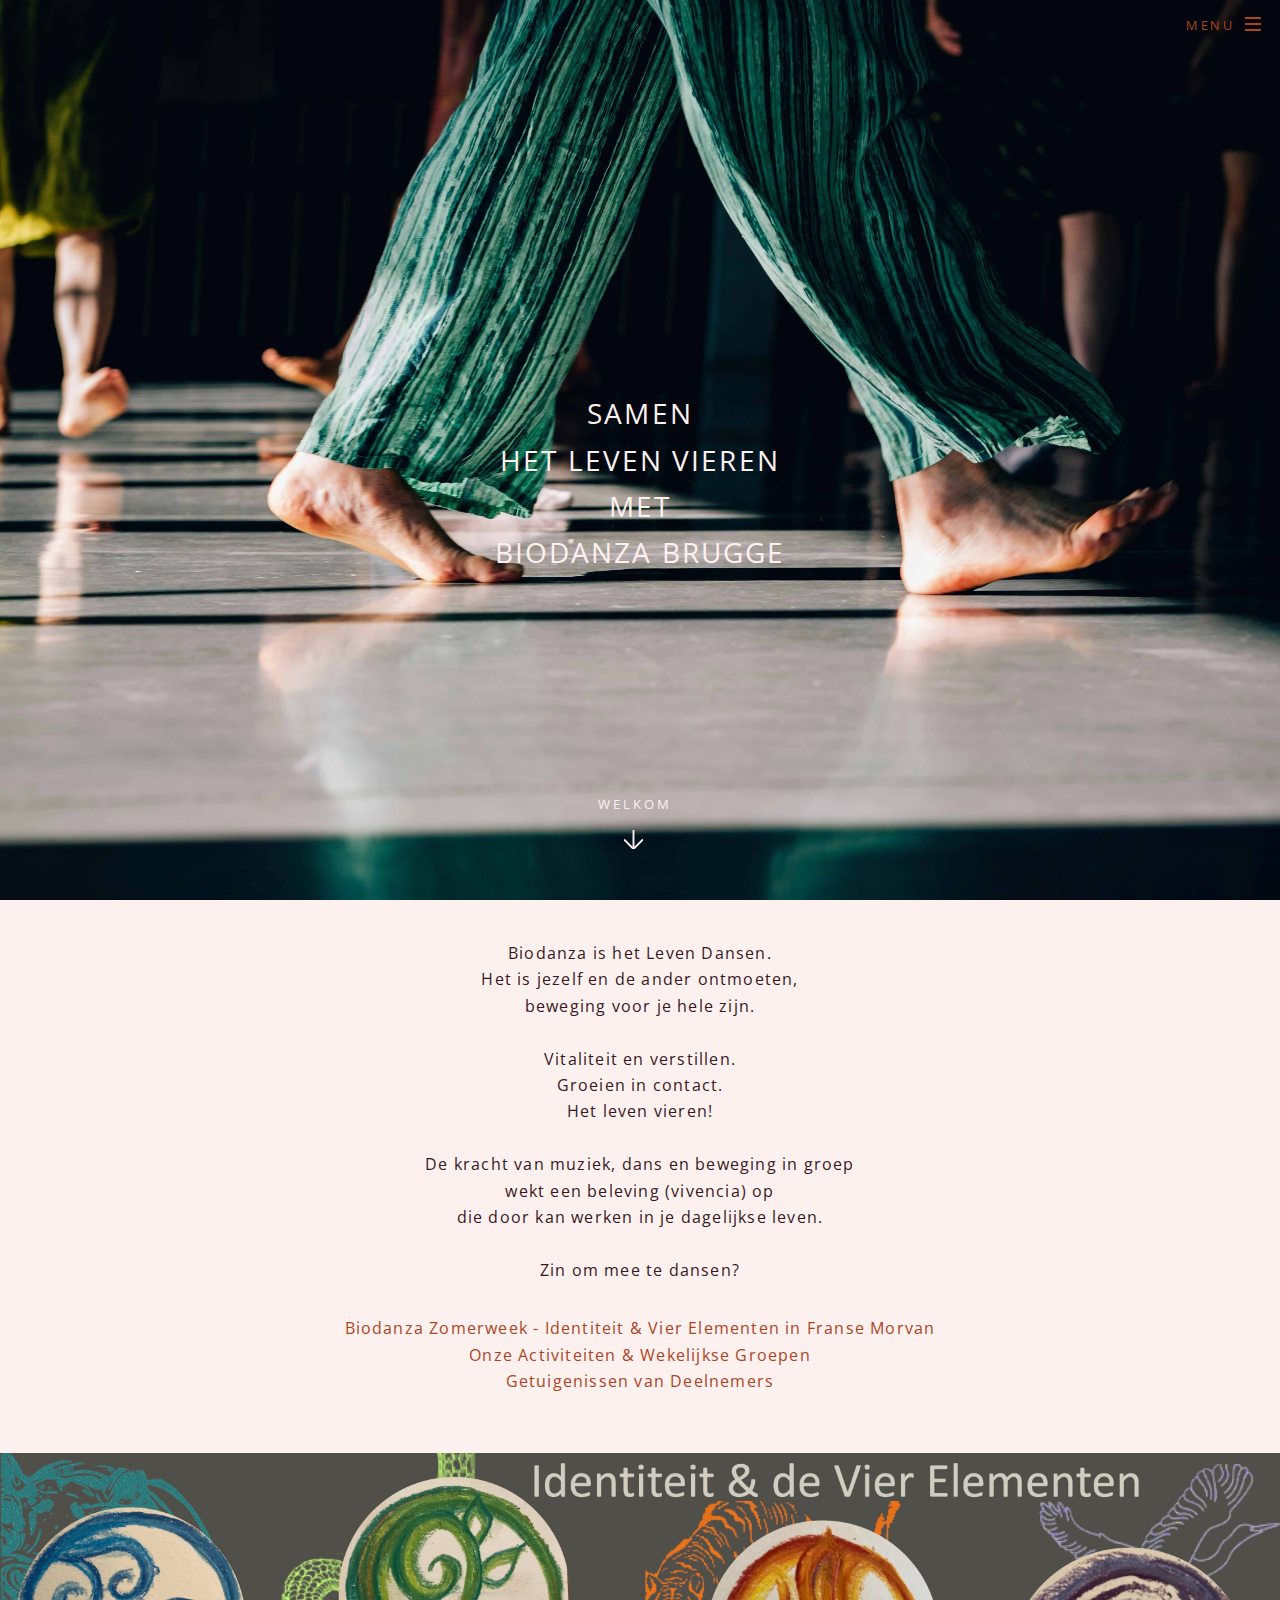
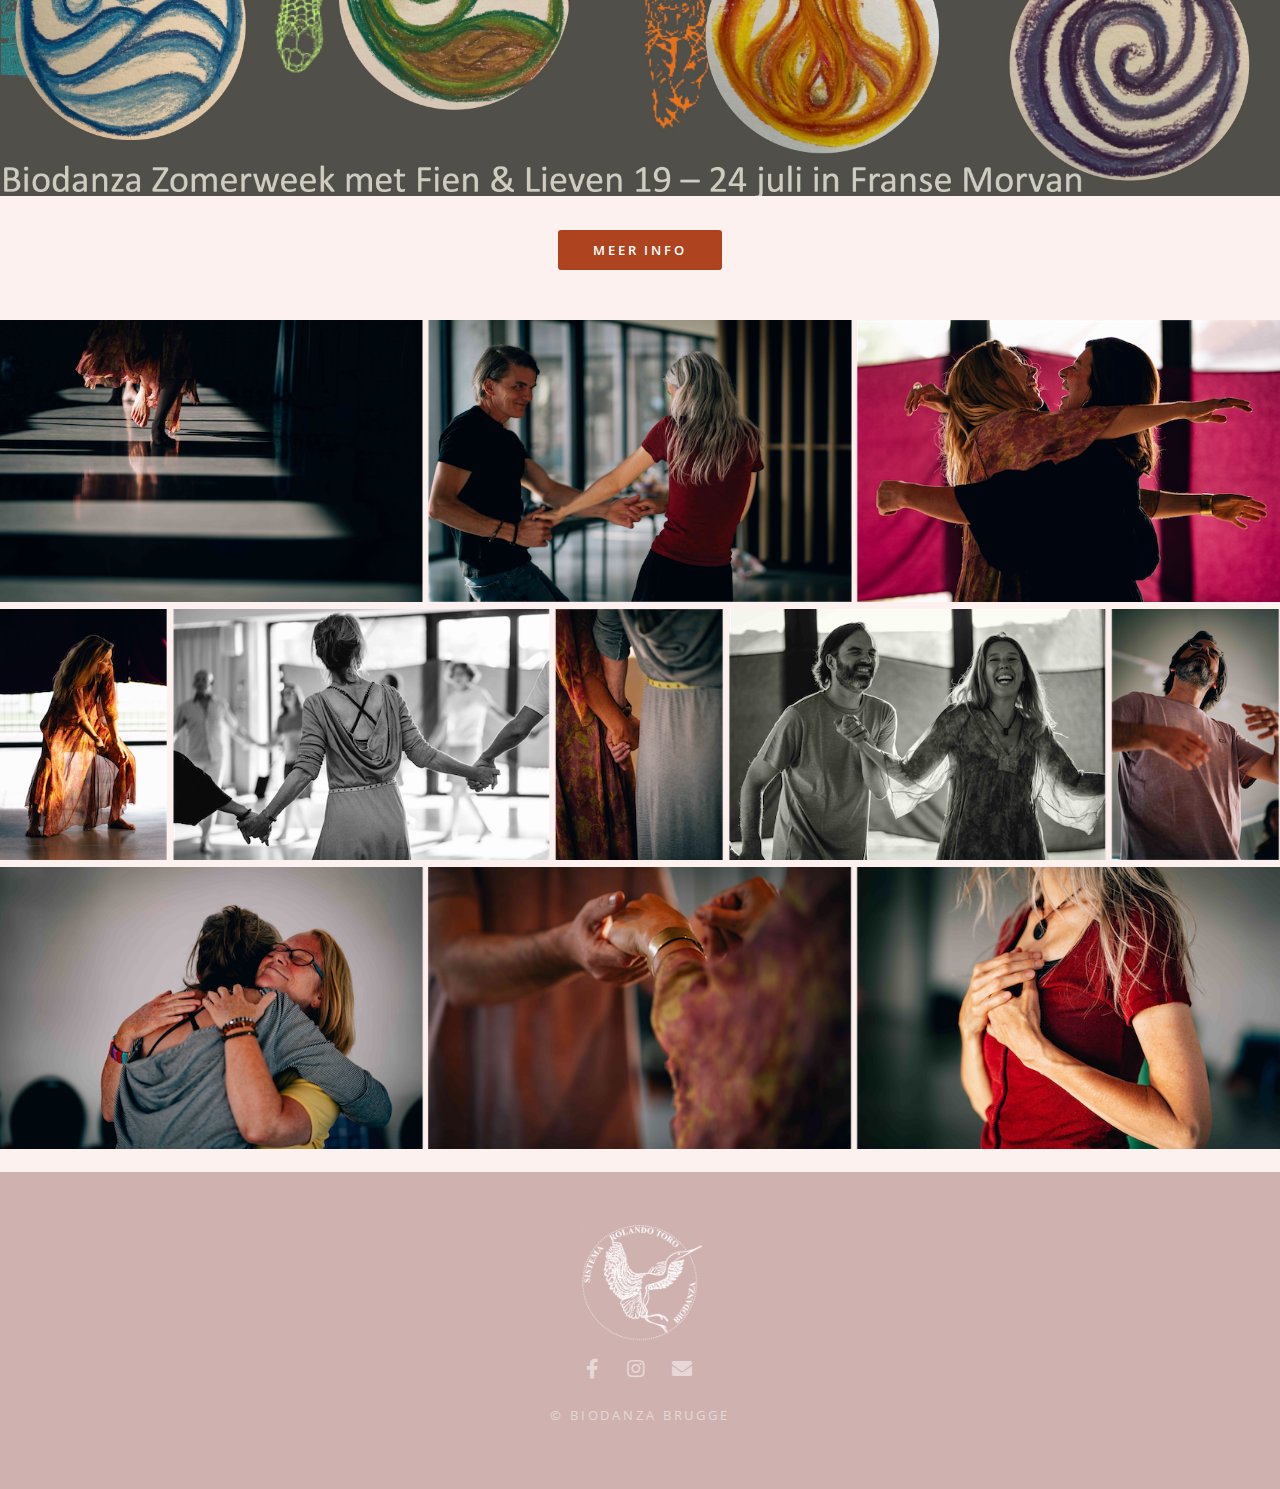
<file: index.html>
<!DOCTYPE HTML>
<!--
	Spectral by HTML5 UP
	html5up.net | @ajlkn
	Free for personal and commercial use under the CCA 3.0 license (html5up.net/license)
-->
<html>
	<head>
		<title>Biodanza Brugge</title>
		<meta charset="utf-8" />
		<meta name="viewport" content="width=device-width, initial-scale=1, user-scalable=no" />
		<link rel="stylesheet" href="assets/css/main.css" />
		<noscript><link rel="stylesheet" href="assets/css/noscript.css" /></noscript>
	</head>
	<body class="landing is-preload">
		<!-- Page Wrapper -->
			<div id="page-wrapper">

				<!-- Header -->
					<header id="header" class="alt">
						<!-- <h1><a href="index.html">Home</a></h1> <!---->
						<nav id="nav">
							<ul>
								<li class="special">
									<a href="#menu" class="menuToggle"><span>Menu</span></a>
									<div id="menu">
										<ul>
											<li><a href="index.html">Home</a></li>
											<li><a href="activiteiten.html">Activiteiten</a></li>
											<li><a href="getuigenissen.html">Getuigenissen</a></li>
											<li><a href="systeemBiodanza.html">Systeem Biodanza</a></li>
											<li><a href="BiodanzaEnWetenschap.html">Biodanza & Wetenschap</a></li>
											<li><a href="about.html">Fien & Lieven</a></li>
											<li><a href="virginie.html">Virginie</a></li>
											<li><a href="contact.html">Contact</a></li>
										</ul>
									</div>
								</li>
							</ul>
						</nav>
					</header>

				<!-- Banner -->
					<section id="banner">
						<div class="inner">
						  <h2><br/></h2>
						  <h2>Samen <br/> het leven vieren <br/> met<br/> Biodanza Brugge</h2>
<!--						  <h2>Samen <br/> het leven vieren <br/> met Biodanza <br/>Brugge</h2>
<!--							<h2>Samen het leven vieren met Biodanza Brugge</h2>
							<p>Biodanza is het Leven Dansen. </br>
							Het is jezelf en de ander ontmoeten.
							</br>
							Het is Beweging voor je hele zijn.</br></br>
De kracht </br>van muziek, dans en beweging in groep</br> wekken een beleving (vivencia) op</br>
die door kan werken in je dagdagelijkse leven.</br></br>

                            Ga je mee op een pad naar meer vreugde in je leven?

							</p>-->

<!--	<center><img src="./images/logoBiodanzaWhite.png" width="8%" /></center>-->
						</div>
							<a href="#one" class="more scrolly">Welkom</center>
</a>
		</section>

				<!-- One -->
					<section id="one" class="wrapper style3 special">
					  							<p>Biodanza is het Leven Dansen. </br>
							Het is jezelf en de ander ontmoeten,
							</br>
							beweging voor je hele zijn.</br></br>
							Vitaliteit en verstillen.</br>
Groeien in contact.</br>
Het leven vieren!</br></br>
De kracht van muziek, dans en beweging in groep</br> wekt een beleving (vivencia) op</br>
die door kan werken in je dagelijkse leven.</br></br>

                            Zin om mee te dansen?
                              <br/>
              </p>
              <p>
<!---->  <a href="./vierElementen2026.html">Biodanza Zomerweek - Identiteit & Vier Elementen in Franse Morvan</a> <br/> <!---->
  <a href="./activiteiten.html">Onze Activiteiten & Wekelijkse Groepen</a><br/>
  <a href="./getuigenissen.html"> Getuigenissen van Deelnemers</a>
							</p>
							  <br/>
<!----> <img src="./images/uitnodigingVierElementen2026_small.jpg" alt="drawing" width="100%"/> <!---->
<!----> 
<br/>
<br/>
<ul class="actions special">
<li><a href="./vierElementen2026.html" class="button primary">Meer info</a></li>
</ul>
<br/>
<!---->
<!--  <p>
  <br/>
  Benieuwd naar
  <br/>
  <a href="./vierElementen.html">Onze Driedaagse Identiteit & Vier Elementen</a> <br/>
  <a href="./activiteiten.html">Onze Activiteiten & Wekelijkse Groepen</a><br/>
  <a href="./getuigenissen.html"> Getuigenissen van Deelnemers</a>
  </p>-->
<img src="./images/bannerHome2026-1.png" width="100%"/>
<img src="./images/bannerHome2026-2.png" width="100%"/>
<img src="./images/bannerHome2026-3.png" width="100%"/>
<!--<img src="./images/fienstap-small.jpeg" width="33%" border="0"/>
<img src="./images/BrHiDansKleur-small.jpeg" width="33%" />
<img src="./images/fienOmhelsing-small.jpeg" width="33%"/>
<br/>
<img src="./images/fienAardeDans-small.jpeg" width="13.06%" />
<img src="./images/begincirkel-small.jpeg" width="29.4%" />
<img src="./images/fienRitmischeCoordinatie-small.jpeg" width="13.06%" />
<img src="./images/fienLievenFun-small.jpeg" width="29.4%" />
<img src="./images/lievenDans-small.jpeg" width="13.06%" />
<br/>
<img src="./images/GaChOmhelsing-small.jpeg" width="33%" />
<img src="./images/fienLievenHanden-small.jpeg" width="33%" />
<img src="./images/hiIntimiteit-small.jpeg" width="33%" />
-->

                    <!--<img src="./images/IMG_2777_Small.jpg" width="100%" />-->
                    <!--<img src="./images/dansSamenDefSmall2.png" width="100%" />-->
                    <!--<!--<img src="./images/IMG_2787_Small.jpg" width="100%" />-->
                    <!--<img src="./images/IMG_2831_Small.jpg" width="100%" />-->
                    <!--<video controls width="100%">
                            <source src="./images/IMG_2766.m4v" type="video/mp4" />
                            <track
                                   src="./images/IMG_2766.m4v"
                                   label="NL"
                                   kind="captions"
                                   srclang="nl"
                                   default />
                    </video>-->
                    <div>
<!--<div style="position:relative; padding-top: 56.25%">
<iframe src="https://www.youtube.com/embed/hX9cSUQIR4U?si=tHS3uFoXoiAIkKjR&rel=0" frameborder="0" allowfullscreen style="position:absolute;top:0;left:0;width:100%;height:100%;">
</iframe>
</div>-->
</div>
                </section>


				<!-- Footer -->
					<footer id="footer">
						<center>
						<img src="./images/logoBiodanzaWhite.png" width="10%" />
						</br>
						</center>

						<ul class="icons">
<!--							<li><a href="#" class="icon brands fa-twitter"><span class="label">Twitter</span></a></li> -->
							<li><a href="https://www.facebook.com/BiodanzaFienLieven/" class="icon brands fa-facebook-f"><span class="label">Facebook</span></a></li>
							<li><a href="https://www.instagram.com/fienmorel/" class="icon brands fa-instagram"><span class="label">Instagram</span></a></li>
<!--							<li><a href="#" class="icon brands fa-dribbble"><span class="label">Dribbble</span></a></li> -->
							<li><a href="mailto:info@n-zicht.be" class="icon solid fa-envelope"><span class="label">Email</span></a></li>
						</ul>
						<ul class="copyright">
							<li>&copy; Biodanza Brugge</li>
						</ul>
					</footer>

			</div>

		<!-- Scripts -->
			<script src="assets/js/jquery.min.js"></script>
			<script src="assets/js/jquery.scrollex.min.js"></script>
			<script src="assets/js/jquery.scrolly.min.js"></script>
			<script src="assets/js/browser.min.js"></script>
			<script src="assets/js/breakpoints.min.js"></script>
			<script src="assets/js/util.js"></script>
			<script src="assets/js/main.js"></script>

	</body>
</html>
</file>
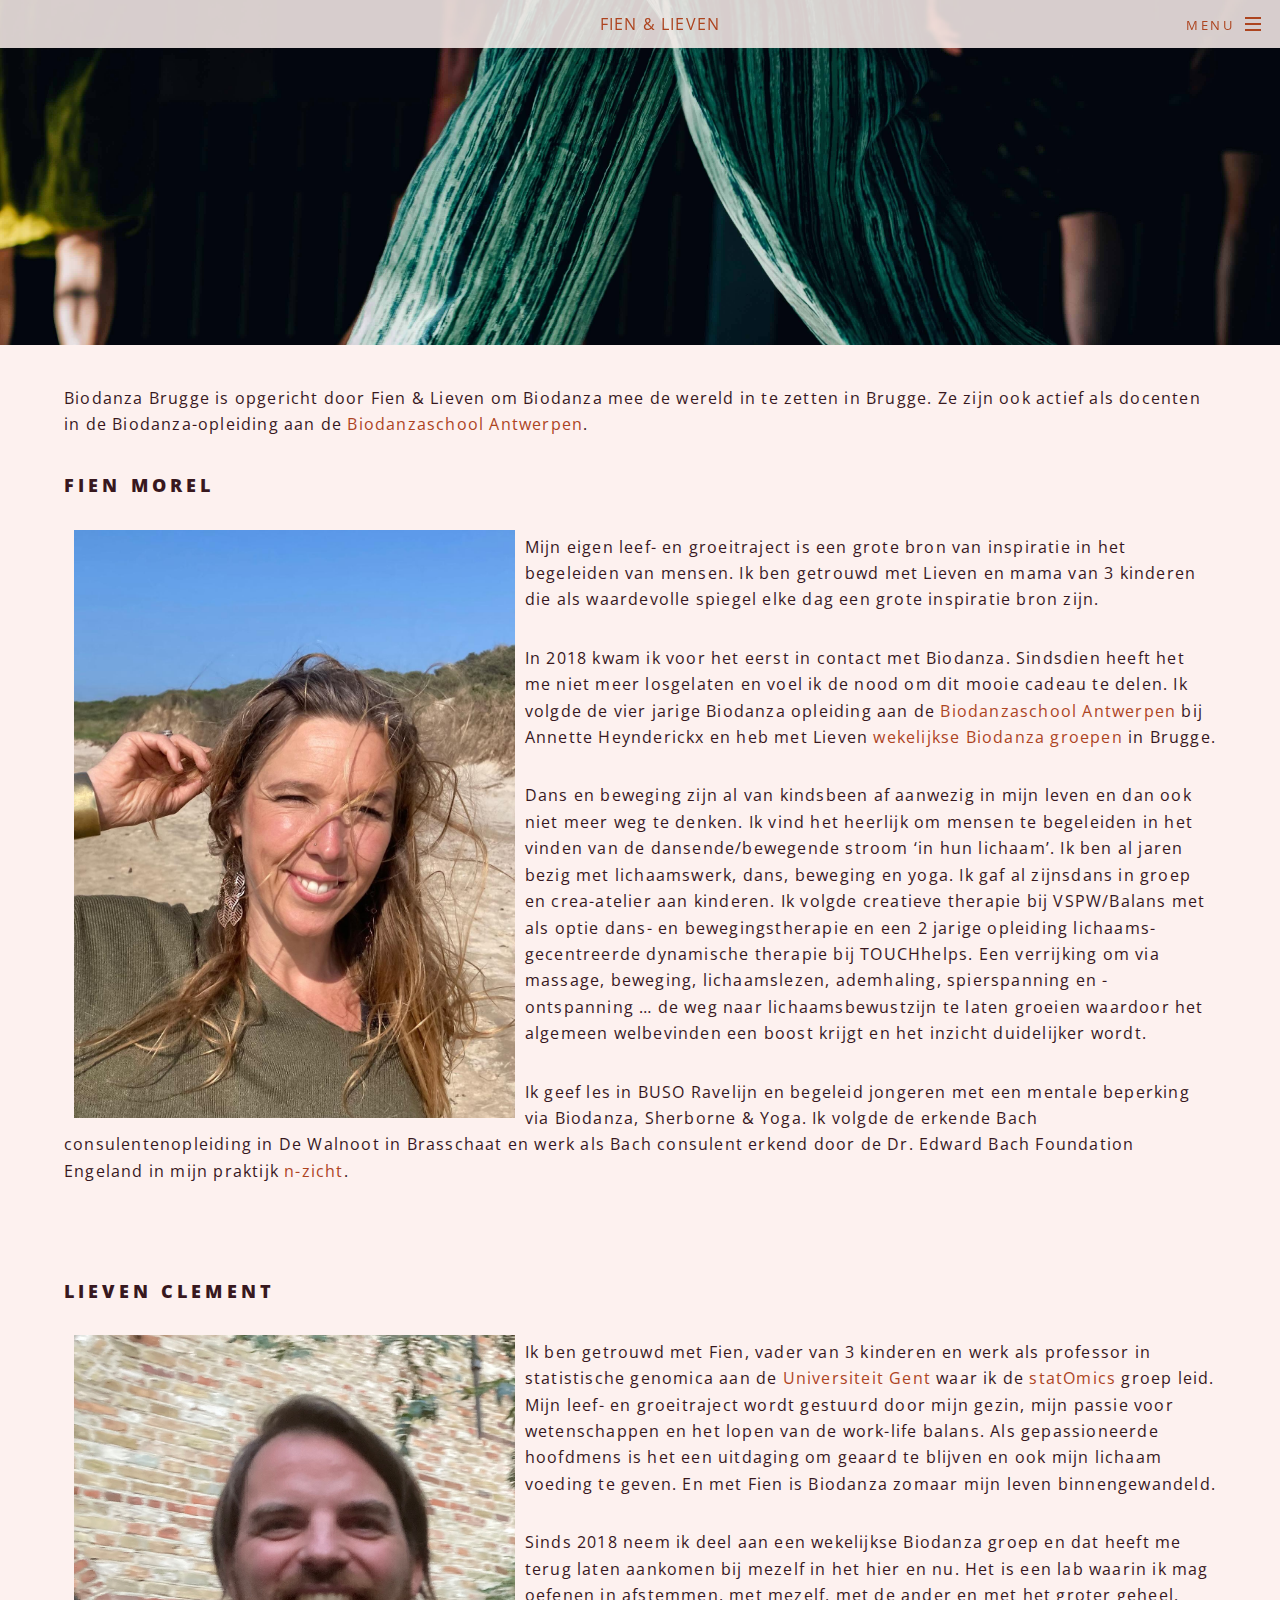
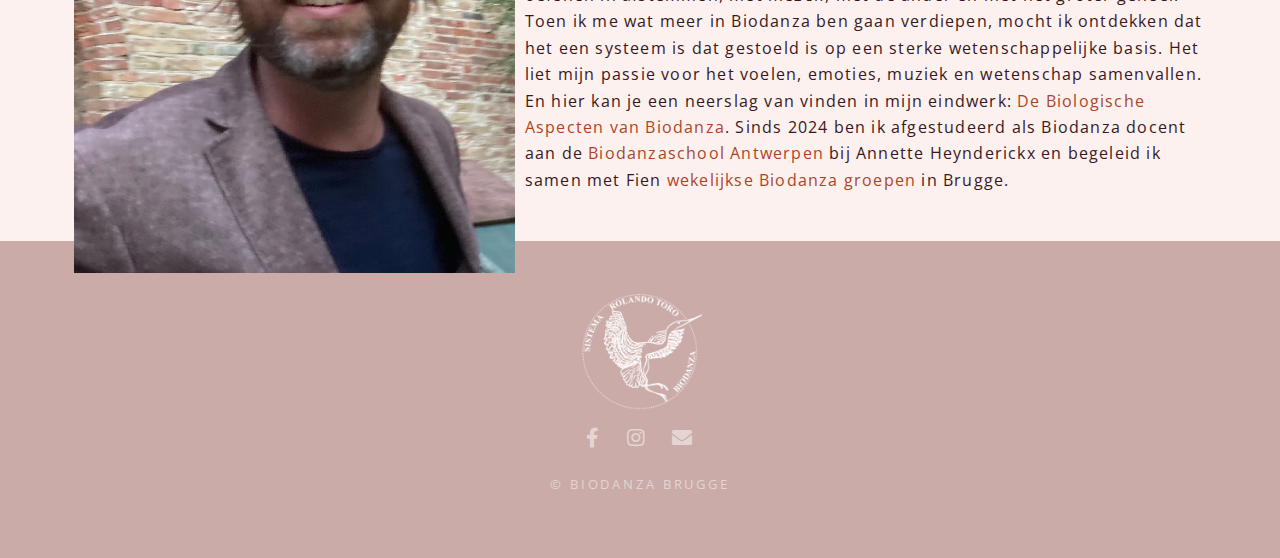
<file: about.html>
<!DOCTYPE HTML>
<!--
	Spectral by HTML5 UP
	html5up.net | @ajlkn
	Free for personal and commercial use under the CCA 3.0 license (html5up.net/license)
-->
<html>
	<head>
		<title></title>
		<meta charset="utf-8" />
		<meta name="viewport" content="width=device-width, initial-scale=1, user-scalable=no" />
		<link rel="stylesheet" href="assets/css/main.css" />
		<noscript><link rel="stylesheet" href="assets/css/noscript.css" /></noscript>
	</head>
	<body class="is-preload">

		<!-- Page Wrapper -->
			<div id="page-wrapper">

				<!-- Header -->
					<header id="header">
						<!-- <h1><a href="index.html">Home</a></h1> <!---->
						<h1>Fien & Lieven</h1>
						<nav id="nav">
							<ul>
								<li class="special">
									<a href="#menu" class="menuToggle"><span>Menu</span></a>
									<div id="menu">
										<ul>
											<li><a href="index.html">Home</a></li>
											<li><a href="activiteiten.html">Activiteiten</a></li>
											<li><a href="getuigenissen.html">Getuigenissen</a></li>
											<li><a href="systeemBiodanza.html">Systeem Biodanza</a></li>
											<li><a href="BiodanzaEnWetenschap.html">Biodanza & Wetenschap</a></li>
											<li><a href="about.html">Fien & Lieven</a></li>
											<li><a href="virginie.html">Virginie</a></li>
											<li><a href="contact.html">Contact</a></li>
										</ul>
									</div>
								</li>
							</ul>
						</nav>
					</header>

				<!-- Main -->
					<article id="main">
						<header>
							<h2></br></br></br><!--Fien & Lieven-->
</h2>
							<p></p>
						</header>
						<section class="wrapper style1">
							<div class="inner">
<p>Biodanza Brugge is opgericht door Fien & Lieven om Biodanza mee de wereld in te zetten in Brugge. Ze zijn ook actief als docenten in de Biodanza-opleiding aan de <a
href="https://www.biodanzaschoolantwerpen.be/">Biodanzaschool
Antwerpen</a>. </p>
<div id="fien-morel" class="section level3">
<h3>Fien Morel</h3>
<p><img src="./images/fienSmall4.jpg" width="40%" style="float:left; padding:10px" /></p>
<p>Mijn eigen leef- en groeitraject is een grote bron van inspiratie in
het begeleiden van mensen. Ik ben getrouwd met Lieven en mama van 3
kinderen die als waardevolle spiegel elke dag een grote inspiratie bron
zijn.</p>
<p>In 2018 kwam ik voor het eerst in contact met Biodanza. Sindsdien
heeft het me niet meer losgelaten en voel ik de nood om dit mooie cadeau
te delen. Ik volgde de vier jarige Biodanza opleiding aan de <a
href="https://www.biodanzaschoolantwerpen.be/">Biodanzaschool
Antwerpen</a> bij Annette Heynderickx en heb met Lieven <a
href="./activiteiten.html">wekelijkse Biodanza groepen</a> in
Brugge.</p>
<p>Dans en beweging zijn al van kindsbeen af aanwezig in mijn leven en
dan ook niet meer weg te denken. Ik vind het heerlijk om mensen te
begeleiden in het vinden van de dansende/bewegende stroom ‘in hun
lichaam’. Ik ben al jaren bezig met lichaamswerk, dans, beweging en
yoga. Ik gaf al zijnsdans in groep en crea-atelier aan kinderen. Ik
volgde creatieve therapie bij VSPW/Balans met als optie dans- en
bewegingstherapie en een 2 jarige opleiding lichaams-gecentreerde
dynamische therapie bij TOUCHhelps. Een verrijking om via massage,
beweging, lichaamslezen, ademhaling, spierspanning en -ontspanning … de
weg naar lichaamsbewustzijn te laten groeien waardoor het algemeen
welbevinden een boost krijgt en het inzicht duidelijker wordt.</p>
<p>Ik geef les in BUSO Ravelijn en begeleid jongeren met een mentale
beperking via Biodanza, Sherborne & Yoga. Ik volgde de erkende Bach
consulentenopleiding in De Walnoot in Brasschaat en werk als Bach
consulent erkend door de Dr. Edward Bach Foundation Engeland in mijn
praktijk <a href="https://www.n-zicht.be">n-zicht</a>.</p>
<p></br></p>
</div>
<div id="lieven-clement" class="section level3">
<h3>Lieven Clement</h3>
<p><img src="./images/lievenSmall.jpg" width="40%" style="float:left; padding:10px" /></p>
<p>Ik ben getrouwd met Fien, vader van 3 kinderen en werk als professor
in statistische genomica aan de <a
href="https://www.ugent.be">Universiteit Gent</a> waar ik de <a
href="https://statomics.github.io/">statOmics</a> groep leid. <!--Mijn groep
focust zich op de ontwikkeling van statistische methoden en open source
tools voor differentiële transcriptomics en proteomics data analyse
waarbij we respectievelijk genen en eiwitten wensen te vinden die anders
tot expressie komen tussen groepen van planten, dieren of mensen (b.v.
man <span class="math inline">\(\leftrightarrow\)</span> vrouw, ziek
<span class="math inline">\(\leftrightarrow\)</span> gezond, en ook meer
complexe vergelijkingen).-->
Mijn leef- en groeitraject wordt gestuurd door mijn gezin, mijn
passie voor wetenschappen en het lopen van de work-life balans. Als
gepassioneerde hoofdmens is het een uitdaging om geaard te blijven en
ook mijn lichaam voeding te geven. En met Fien is Biodanza zomaar mijn
leven binnengewandeld.</p>
<p>Sinds 2018 neem ik deel aan een wekelijkse Biodanza groep en dat
heeft me terug laten aankomen bij mezelf in het hier en nu. Het is een
lab waarin ik mag oefenen in afstemmen, met mezelf, met de ander en met
het groter geheel. Toen ik me wat meer in Biodanza ben gaan verdiepen,
mocht ik ontdekken dat het een systeem is dat gestoeld is op een sterke
wetenschappelijke basis. Het liet mijn passie voor het voelen, emoties,
muziek en wetenschap samenvallen. En hier kan je een neerslag van vinden in mijn
eindwerk: <a
href="https://biodanzabrugge.be/biologischeAspectenBiodanza/">De
Biologische Aspecten van Biodanza</a>. Sinds 2024 ben ik afgestudeerd
als Biodanza docent aan de <a
href="https://www.biodanzaschoolantwerpen.be/">Biodanzaschool
Antwerpen</a> bij Annette Heynderickx en begeleid ik samen met Fien <a
href="./activiteiten.html">wekelijkse Biodanza groepen</a> in
Brugge. </p>
</div>


							</div>
						</section>
					</article>

				<!-- Footer -->
					<footer id="footer">
						<center>
						<img src="./images/logoBiodanzaWhite.png" width="10%" />
						</br>
						</center>

						<ul class="icons">
<!--							<li><a href="#" class="icon brands fa-twitter"><span class="label">Twitter</span></a></li> -->
							<li><a href="https://www.facebook.com/BiodanzaFienLieven/" class="icon brands fa-facebook-f"><span class="label">Facebook</span></a></li>
							<li><a href="https://www.instagram.com/fienmorel/" class="icon brands fa-instagram"><span class="label">Instagram</span></a></li>
<!--							<li><a href="#" class="icon brands fa-dribbble"><span class="label">Dribbble</span></a></li> -->
							<li><a href="mailto:info@n-zicht.be" class="icon solid fa-envelope"><span class="label">Email</span></a></li>
						</ul>
						<ul class="copyright">
							<li>&copy; Biodanza Brugge</li>
						</ul>
					</footer>

			</div>

		<!-- Scripts -->
			<script src="assets/js/jquery.min.js"></script>
			<script src="assets/js/jquery.scrollex.min.js"></script>
			<script src="assets/js/jquery.scrolly.min.js"></script>
			<script src="assets/js/browser.min.js"></script>
			<script src="assets/js/breakpoints.min.js"></script>
			<script src="assets/js/util.js"></script>
			<script src="assets/js/main.js"></script>

	</body>
</html>
</file>
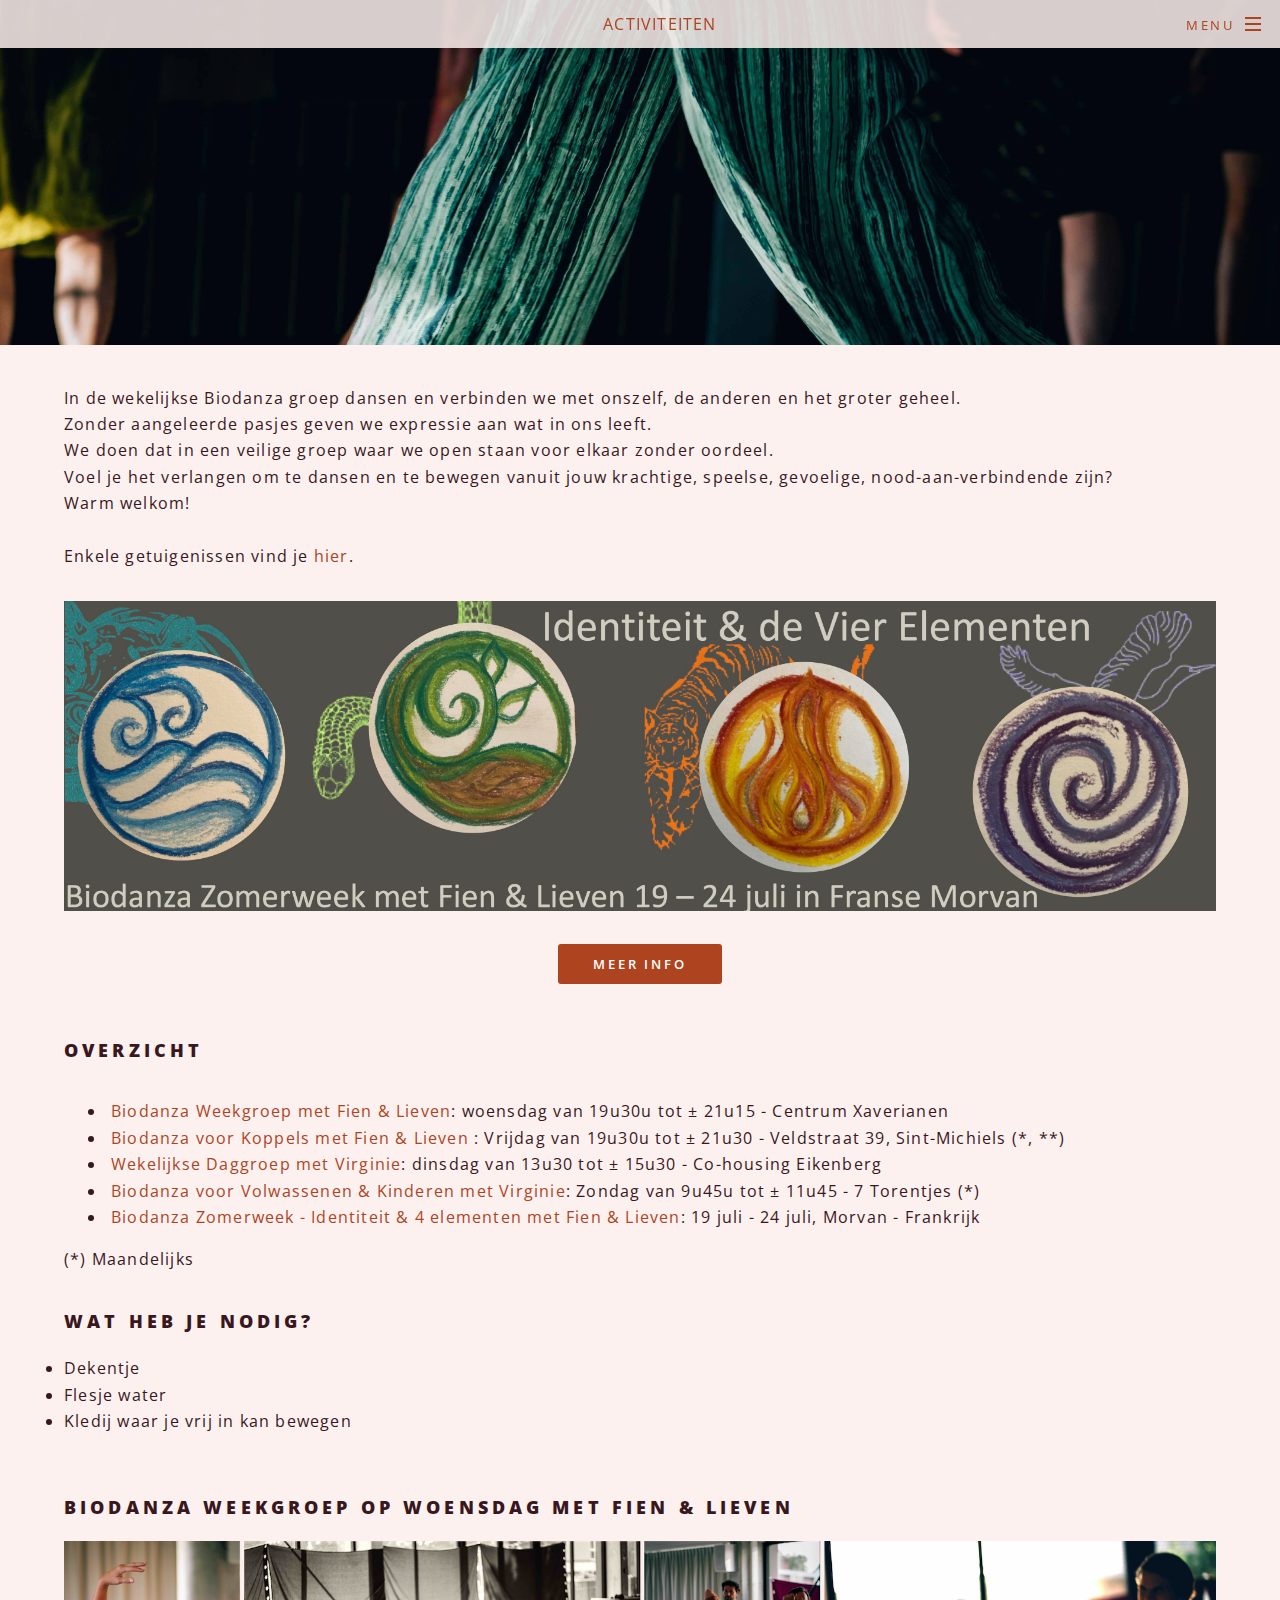
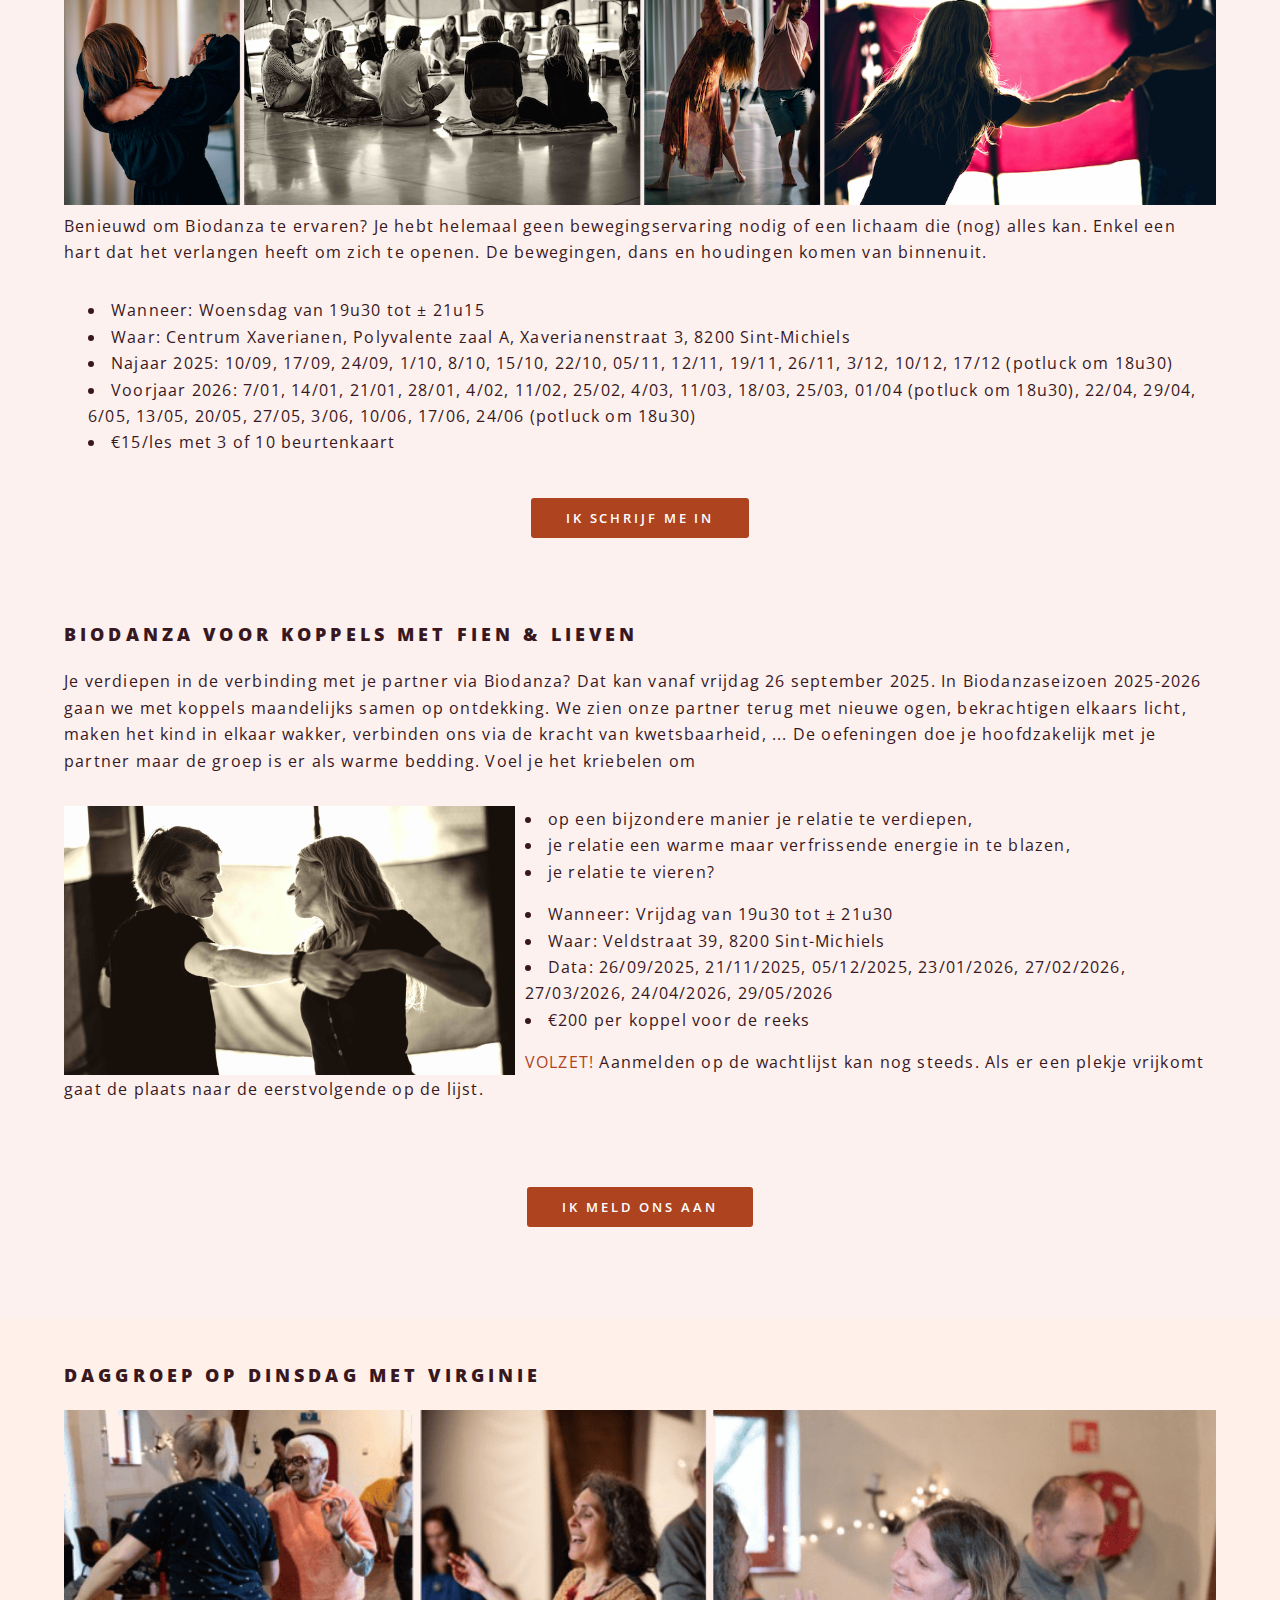
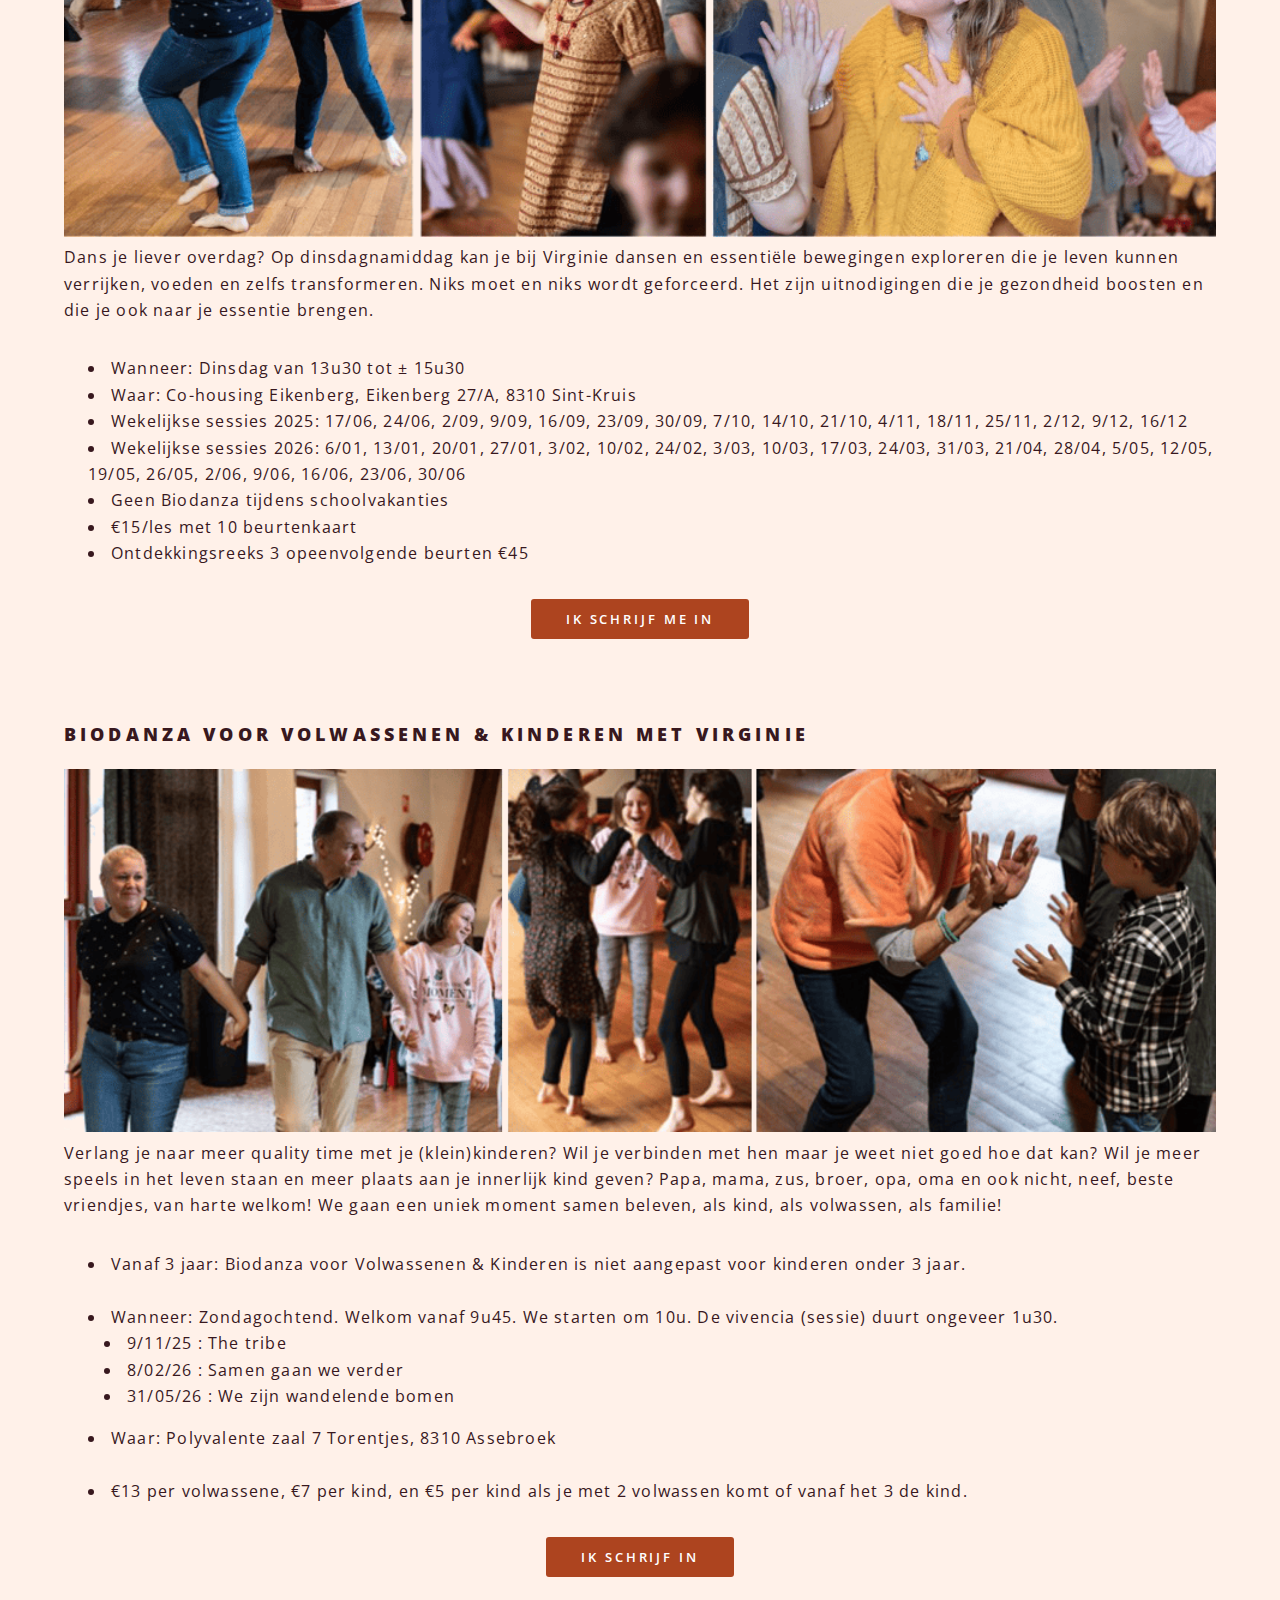
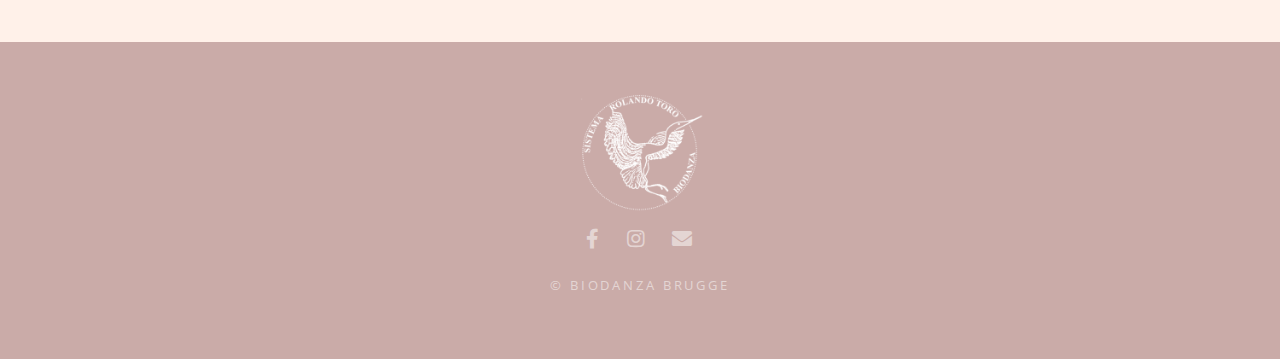
<file: activiteiten.html>
<!DOCTYPE HTML>
<!--
	Spectral by HTML5 UP
	html5up.net | @ajlkn
	Free for personal and commercial use under the CCA 3.0 license (html5up.net/license)
-->
<html>
	<head>
		<title>Activiteiten</title>
		<meta charset="utf-8" />
		<meta name="viewport" content="width=device-width, initial-scale=1, user-scalable=no" />
		<link rel="stylesheet" href="assets/css/main.css" />
		<noscript><link rel="stylesheet" href="assets/css/noscript.css" /></noscript>
	</head>
	<body class="is-preload">

		<!-- Page Wrapper -->
			<div id="page-wrapper">

				<!-- Header -->
					<header id="header">
						<!-- <h1><a href="index.html">Home</a></h1> <!---->
						<h1>Activiteiten</h1>
						<nav id="nav">
							<ul>
								<li class="special">
									<a href="#menu" class="menuToggle"><span>Menu</span></a>
									<div id="menu">
										<ul>
											<li><a href="index.html">Home</a></li>
											<li><a href="activiteiten.html">Activiteiten</a></li>
											<li><a href="getuigenissen.html">Getuigenissen</a></li>
											<li><a href="systeemBiodanza.html">Systeem Biodanza</a></li>
											<li><a href="BiodanzaEnWetenschap.html">Biodanza & Wetenschap</a></li>
											<li><a href="about.html">Lieven & Fien</a></li>
											<li><a href="virginie.html">Virginie</a></li>
											<li><a href="contact.html">Contact</a></li>
										</ul>
									</div>
								</li>
							</ul>
						</nav>
					</header>

				<!-- Main -->
					<article id="main">
						<header>
							<h2></br></br></br><!--Activiteiten--></h2>
							<p></p>
						</header>
						<section class="wrapper style1">
							<div class="inner">




<p>
In de wekelijkse Biodanza groep dansen en verbinden we met onszelf, de anderen en het groter geheel. </br>
Zonder aangeleerde pasjes geven we expressie aan wat in ons leeft.</br>
We doen dat in een veilige groep waar we open staan voor elkaar zonder oordeel.</br>
Voel je het verlangen om te dansen en te bewegen vanuit jouw krachtige, speelse, gevoelige, nood-aan-verbindende zijn?</br>
Warm welkom!</br>
</br>
Enkele getuigenissen vind je <a href="getuigenissen.html">hier</a>.
</p>

<!---->
<img src="./images/uitnodigingVierElementen2026_small.jpg" width="100%"/>
<br/>
<br/>
<ul class="actions special">
<li><a href="./vierElementen2026.html" class="button primary">Meer info</a></li>
</ul>
<br/>
<!---->

<h3 id="Overzicht"> Overzicht </h3>

<p>
<ul>
<li> <a href="#FienLievenIntegratie"> Biodanza Weekgroep met Fien & Lieven</a>: woensdag van 19u30u tot &#177; 21u15 - Centrum Xaverianen  </li>
<li> <a href="#FienLievenKoppel"> Biodanza voor Koppels met Fien & Lieven </a>: Vrijdag van 19u30u tot &#177; 21u30 - Veldstraat 39, Sint-Michiels  (*, **) </li>
<!--<li> <a href="#FienLievenVerdieping">Wekelijkse Verdiepingsgroep met Fien & Lieven</a>: woensdag van 19u30u tot &#177; 21u15 - Centrum Xaverianen </li><!-- -->
<!--<li> <a href="#LievenTheo">Theoretisch Model van Biodanza met Lieven</a>: Vrijdag van 19u30u tot &#177; 21u30 - Veldstraat 39, Sint-Michiels (*)</li><!-- -->
<li> <a href="#VirginieDag"> Wekelijkse Daggroep met Virginie</a>: dinsdag van 13u30 tot &#177; 15u30 - Co-housing Eikenberg</li>
<li> <a href="#VirginieFamilie">Biodanza voor Volwassenen & Kinderen met Virginie</a>: Zondag van 9u45u tot &#177; 11u45 - 7 Torentjes (*) </li>
<li> <a href="./vierElementen2026.html">Biodanza Zomerweek - Identiteit & 4 elementen met Fien & Lieven</a>: 19 juli - 24 juli, Morvan - Frankrijk</li><!-- -->
<!--<li> <a href="#BiodanzaZomer"> Biodanza Zomer </a>: Juni - Augustus</li><!-- -->
</ul>
(*) Maandelijks <br/>
</p>

<h3>Wat heb je nodig? </h3>

<li> Dekentje</li>
<li> Flesje water</li>
<li> Kledij waar je vrij in kan bewegen</li>
</div>
</section>
<section class="wrapper style1"  id="FienLievenIntegratie">
<div class="inner">
<h3> Biodanza weekgroep op woensdag met Fien & Lieven </h3>
<!--<img src="./images/lauVrijeDans-small.jpeg" width="15.08%">
<img src="./images/introductie-small.jpeg" width="33.92%">
<img src="./images/fienLievenVrijeDans-small.jpeg" width="15.08%">
<img src="./images/BrHiDansKleur2-small.jpeg" width="33.92%">
-->
<img src="./images/fienLievenWeekgroep.png" width="100%">
<p>
Benieuwd om Biodanza te ervaren?
Je hebt helemaal geen bewegingservaring nodig of een lichaam die (nog) alles kan.
Enkel een hart dat het verlangen heeft om zich te openen.
De bewegingen, dans en houdingen komen van binnenuit.
</p>

<ul>
<li> Wanneer: Woensdag van 19u30 tot &#177; 21u15</li>
<li> Waar: Centrum Xaverianen, Polyvalente zaal A, Xaverianenstraat 3, 8200 Sint-Michiels</li>
<li> Najaar 2025: 10/09, 17/09, 24/09, 1/10, 8/10, 15/10, 22/10, 05/11, 12/11, 19/11, 26/11, 3/12, 10/12, 17/12 (potluck om 18u30)
</li>
<li> Voorjaar 2026: 7/01, 14/01, 21/01, 28/01, 4/02, 11/02, 25/02, 4/03, 11/03, 18/03, 25/03, 01/04 (potluck om 18u30), 22/04, 29/04, 6/05, 13/05, 20/05, 27/05, 3/06, 10/06, 17/06, 24/06 (potluck om 18u30) </li>
</li>
<li> €15/les met 3 of 10 beurtenkaart</li>
</ul>
<br/>
<ul class="actions special">
<li><a href="https://docs.google.com/forms/d/e/1FAIpQLSd2dkSJv37Rs-5_Hu0SLuAw2dsyyqJxzkj5zpcEtANVAFqH1g/viewform?usp=sharing" class="button primary">Ik schrijf me in</a></li>
</ul>
</div>
</section>

<section class="wrapper style1" id="FienLievenKoppel">
<div class="inner">
<h3> Biodanza voor Koppels met Fien & Lieven </h3>
<p> Je verdiepen in de verbinding met je partner via Biodanza? Dat kan vanaf vrijdag 26 september 2025. In Biodanzaseizoen 2025-2026 gaan we met koppels maandelijks samen op ontdekking.

We zien onze partner terug met nieuwe ogen, bekrachtigen elkaars licht, maken het kind in elkaar wakker, verbinden ons via de kracht van kwetsbaarheid, ...

De oefeningen doe je hoofdzakelijk met je partner maar de groep is er als warme bedding. Voel je het kriebelen om
</p>
<p>
  <img src="./images/BrHiDans3-small.jpeg" width="40%" style="float:left; padding-right:10px" />
<ul>
<li> ⁠op een bijzondere manier je relatie te verdiepen,</li>
<li> ⁠je relatie een warme maar verfrissende energie in te blazen,</li>
<li> je relatie te vieren?  </li>
</ul>
<!--<s>Schrijf jullie gauw in om 1 van de 7 koppels te zijn!</s><!---->
<ul><li> Wanneer: Vrijdag van 19u30 tot &#177; 21u30</li>
<li> Waar: Veldstraat 39, 8200 Sint-Michiels</li>
<li> Data: 26/09/2025, 21/11/2025, 05/12/2025, 23/01/2026, 27/02/2026, 27/03/2026, 24/04/2026, 29/05/2026</li>
<li> €200 per koppel voor de reeks  </li>
</ul>
<font color="#AD441F">VOLZET!</font> Aanmelden op de wachtlijst kan nog steeds. Als er een plekje vrijkomt gaat de plaats naar de eerstvolgende op de lijst.
 <br/> <br/>
</p>
<br/>
<ul class="actions special">
<li><a href="https://forms.gle/zRrue43e6jrRPQDW6" class="button primary">Ik meld ons aan</a></li>
</ul>
<br/>
<br/>
</section>

<section class="wrapper style2" id="VirginieDag">
<div class="inner">
<h3>Daggroep op dinsdag met Virginie</h3>
<img src="./images/virginieWeekgroep.png" width="100%" />
<p>
Dans je liever overdag? Op dinsdagnamiddag kan je bij Virginie dansen en essentiële
bewegingen exploreren die je leven kunnen verrijken, voeden en zelfs transformeren. Niks
moet en niks wordt geforceerd. Het zijn uitnodigingen die je gezondheid boosten en
die je ook naar je essentie brengen.
<ul>
<li>Wanneer: Dinsdag van 13u30 tot &#177; 15u30</li>
<li> Waar: Co-housing Eikenberg, Eikenberg 27/A, 8310 Sint-Kruis</li>
<li> Wekelijkse sessies 2025: 17/06, 24/06, 2/09, 9/09, 16/09, 23/09, 30/09, 7/10, 14/10, 21/10, 4/11, 18/11, 25/11, 2/12, 9/12, 16/12
</li>
<li> Wekelijkse sessies 2026: 6/01, 13/01, 20/01, 27/01, 3/02, 10/02, 24/02, 3/03, 10/03, 17/03, 24/03, 31/03, 21/04, 28/04, 5/05, 12/05, 19/05, 26/05, 2/06, 9/06, 16/06, 23/06, 30/06</li>
<li>Geen Biodanza tijdens schoolvakanties</li>
<li>€15/les met 10 beurtenkaart</li>
<li>Ontdekkingsreeks 3 opeenvolgende beurten €45</li>
</ul>
</p>
<ul class="actions special">
<li><a href="https://docs.google.com/forms/d/e/1FAIpQLSd1kGu1Z5l62NMUXpfeNB9u8iNMDMLAsuOtLovjH6N_S1RwcA/viewform" class="button primary">Ik schrijf me in</a></li>
</ul>
</div>
</section>

<!--
<section class="wrapper style2" id="FienLievenVerdieping">
<div class="inner">
<h3>Verdiepingsgroep op woensdag met Fien & Lieven </h3>
<img src="./images/dansSamenVerdiepingSmall.png" width="100%"/>
<p>Heb je al Biodanza ervaring en voel je het kriebelen om je nog meer te verdiepen in dicht contact met jezelf, anderen en het leven? Dan is de verdiepingsgroep vast iets voor jou!</p>
<li> Wanneer: Woensdag van 19u30 tot &#177; 21u15</li>
<li> Waar: Centrum Xaverianen, Polyvalente zaal A, Xaverianenstraat 3, 8200 Sint-Michiels </li>
<li>Voorjaar 2025: 08/01, 15/01, 22/01, 29/01, 05/02, 12/02, 19/02, 26/02, 12/03, 19/03, 26/03, 02/04</li>
<li> Lente 2025:  23/04, 30/04, 07/05, 14/05, 21/05, 04/06, 11/06, 18/06, 02/07, 09/07, 16/07 </li>
<li> €15/les met 3 of 10 beurtenkaart </li>
<li>Inschrijven na contact met Fien  (<a href="mailto:info@n-zicht.be">info@n-zicht.be</a> of +32 486 52 41 56)</li>
</br>
</div>
</section>
--->

<!--
<section class="wrapper style1" id="LievenTheo">
<div class="inner">
<h3>Theoretisch Model van Biodanza met Lieven </h3>

<p><img src="./images/rolandoAndModel.jpeg" width="30%" style="float:left; padding:10px" /></p>

<p>Benieuwd naar het theoretisch Model van Biodanza?
Gezellig met een drankje licht Lieven, op drie vrijdagavonden, een tipje van de sluier op van het wonderbaarlijke systeem van Biodanza.
<li> Wanneer: Vrijdag van 19u30 tot &#177; 21u15</li>
<li> Waar: Veldstraat 39, 8200 Sint-Michiels</li>
<li> 28/02: Het Theoretisch Model van Biodanza</li>
<li> 28/03: Biocentrisch Principe</li>
<li> 25/04: Persoonlijk, Collectief en Vitale Onbewuste</li>
<li> €15/avond met 3 of 10 beurtenkaart, €45 voor volledige reeks, €20 voor losse avond</li>
</p>
<br/>
<ul class="actions special">
<li><a href="https://forms.gle/4LdK8MBceAwcv6ez7" class="button primary">Ik schrijf me in</a></li>
</ul>
</div>
</section>
-->


<section class="wrapper style2" id="VirginieFamilie">
<div class="inner">
<h3>Biodanza voor Volwassenen & Kinderen met Virginie</h3>
<img src="./images/biodanzaFamilie.png" width="100%" />
<p> Verlang je naar meer quality time met je (klein)kinderen? Wil je verbinden met hen
maar je weet niet goed hoe dat kan? Wil je meer speels in het leven staan en meer
plaats aan je innerlijk kind geven? Papa, mama, zus, broer, opa, oma en ook nicht,
neef, beste vriendjes, van harte welkom! We gaan een uniek moment samen
beleven, als kind, als volwassen, als familie!
<ul>
<li> Vanaf 3 jaar: Biodanza voor Volwassenen & Kinderen is niet aangepast voor kinderen onder 3 jaar. </li>
<br/>
<li> Wanneer: Zondagochtend. Welkom vanaf 9u45. We starten om 10u. De vivencia (sessie) duurt ongeveer 1u30. </li>
<ul><li>9/11/25 : The tribe</li>
<li>8/02/26 : Samen gaan we verder</li>
<li>31/05/26 : We zijn wandelende bomen</li></ul>
<li> Waar: Polyvalente zaal 7 Torentjes, 8310 Assebroek </li>
<br/>
<li> €13 per volwassene, €7 per kind, en €5 per kind als je met 2 volwassen komt of vanaf het 3 de kind. </li>
</ul>
</p>
<ul class="actions special">
<li><a href="https://forms.gle/CX7gJvvWULuxvT3Z7" class="button primary">Ik schrijf in</a></li>
</ul>
<br/>
</div>
</section>

<!--
<section class="wrapper style2" id="BiodanzaZomer">
<div class="inner">
<h3>Biodanza Zomer 2025 </h3>
<p>
<h4>Juni en Juli: Zomergroep bij Fien & Lieven</h4>
Zin om van Biodanza te proeven, of om in de zomer gewoon verder te dansen?
<li> Wanneer: Woensdag van 19u30 tot &#177; 21u15</li>
<li> Waar: Centrum Xaverianen, Polyvalente zaal A, Xaverianenstraat 3, 8200 Sint-Michiels </li>
<li>Zomer 2025: 04/06, 11/06, 18/06, 02/07, 09/07, 16/07 </li>
<li> €15/les per losse les, of met 3 of 10 beurtenkaart </li>
</p>
<p>
<h4>17/08: Biodanza Sessie op Bloomfestival Oostende met Fien & Lieven  </h4>
<li> Wanneer: Zondag 17 augustus van 17u00 - 18u00</li>
<li> Waar: Evenementenweide Duin & Zee, Oostende </li>
<li> Sessie is inbegrepen in toegangsticket</li>
<li> Meer info: <a href=https://www.bloom.be/summer-bloom-festival-oostende-jupiter-stage-16-17-augustus-2025>Website Bloomfestival</a></li>
</p>
<p>
<h4>19/08: Biodanza in de tuin met Virginie</h4>
<li>Wanneer: Dinsdag 19/08 van 13u30 - 16u00. Welkom vanaf 13u15 </li>
<li> Waar: Sint-Kruis (Brugge), Het adres krijg je via mail na inschrijving</li>
<center><a href="https://forms.gle/WAvHRePwKcQdz95S9" class="button primary">Ik schrijf me in</a></center>
</p>
</br>

</div>
</section>
-->
					</article>

				<!-- Footer -->
					<footer id="footer">
						<center>
						<img src="./images/logoBiodanzaWhite.png" width="10%" />
						</br>
						</center>

						<ul class="icons">
<!--							<li><a href="#" class="icon brands fa-twitter"><span class="label">Twitter</span></a></li> -->
							<li><a href="https://www.facebook.com/BiodanzaFienLieven/" class="icon brands fa-facebook-f"><span class="label">Facebook</span></a></li>
							<li><a href="https://www.instagram.com/fienmorel/" class="icon brands fa-instagram"><span class="label">Instagram</span></a></li>
<!--							<li><a href="#" class="icon brands fa-dribbble"><span class="label">Dribbble</span></a></li> -->
							<li><a href="mailto:info@n-zicht.be" class="icon solid fa-envelope"><span class="label">Email</span></a></li>
						</ul>
						<ul class="copyright">
							<li>&copy; Biodanza Brugge</li>
						</ul>
					</footer>

			</div>

		<!-- Scripts -->
			<script src="assets/js/jquery.min.js"></script>
			<script src="assets/js/jquery.scrollex.min.js"></script>
			<script src="assets/js/jquery.scrolly.min.js"></script>
			<script src="assets/js/browser.min.js"></script>
			<script src="assets/js/breakpoints.min.js"></script>
			<script src="assets/js/util.js"></script>
			<script src="assets/js/main.js"></script>

	</body>
</html>
</file>
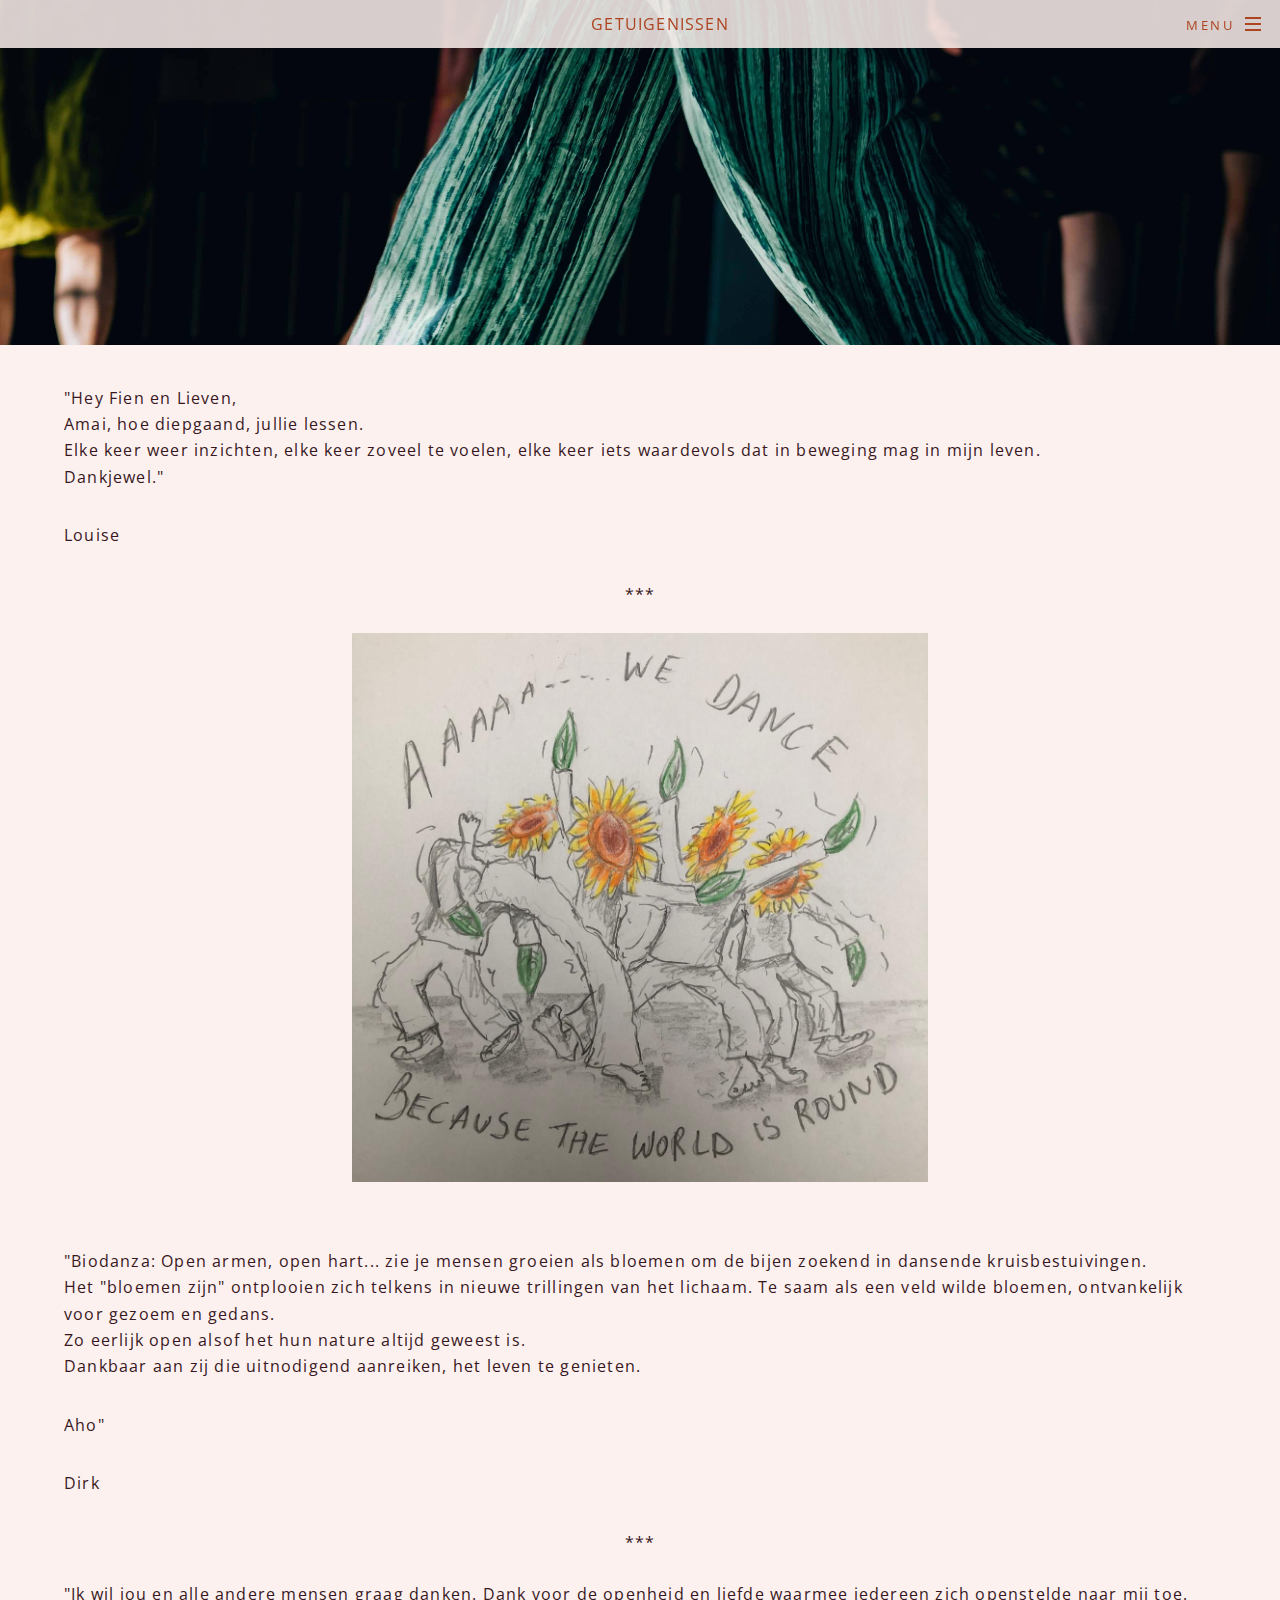
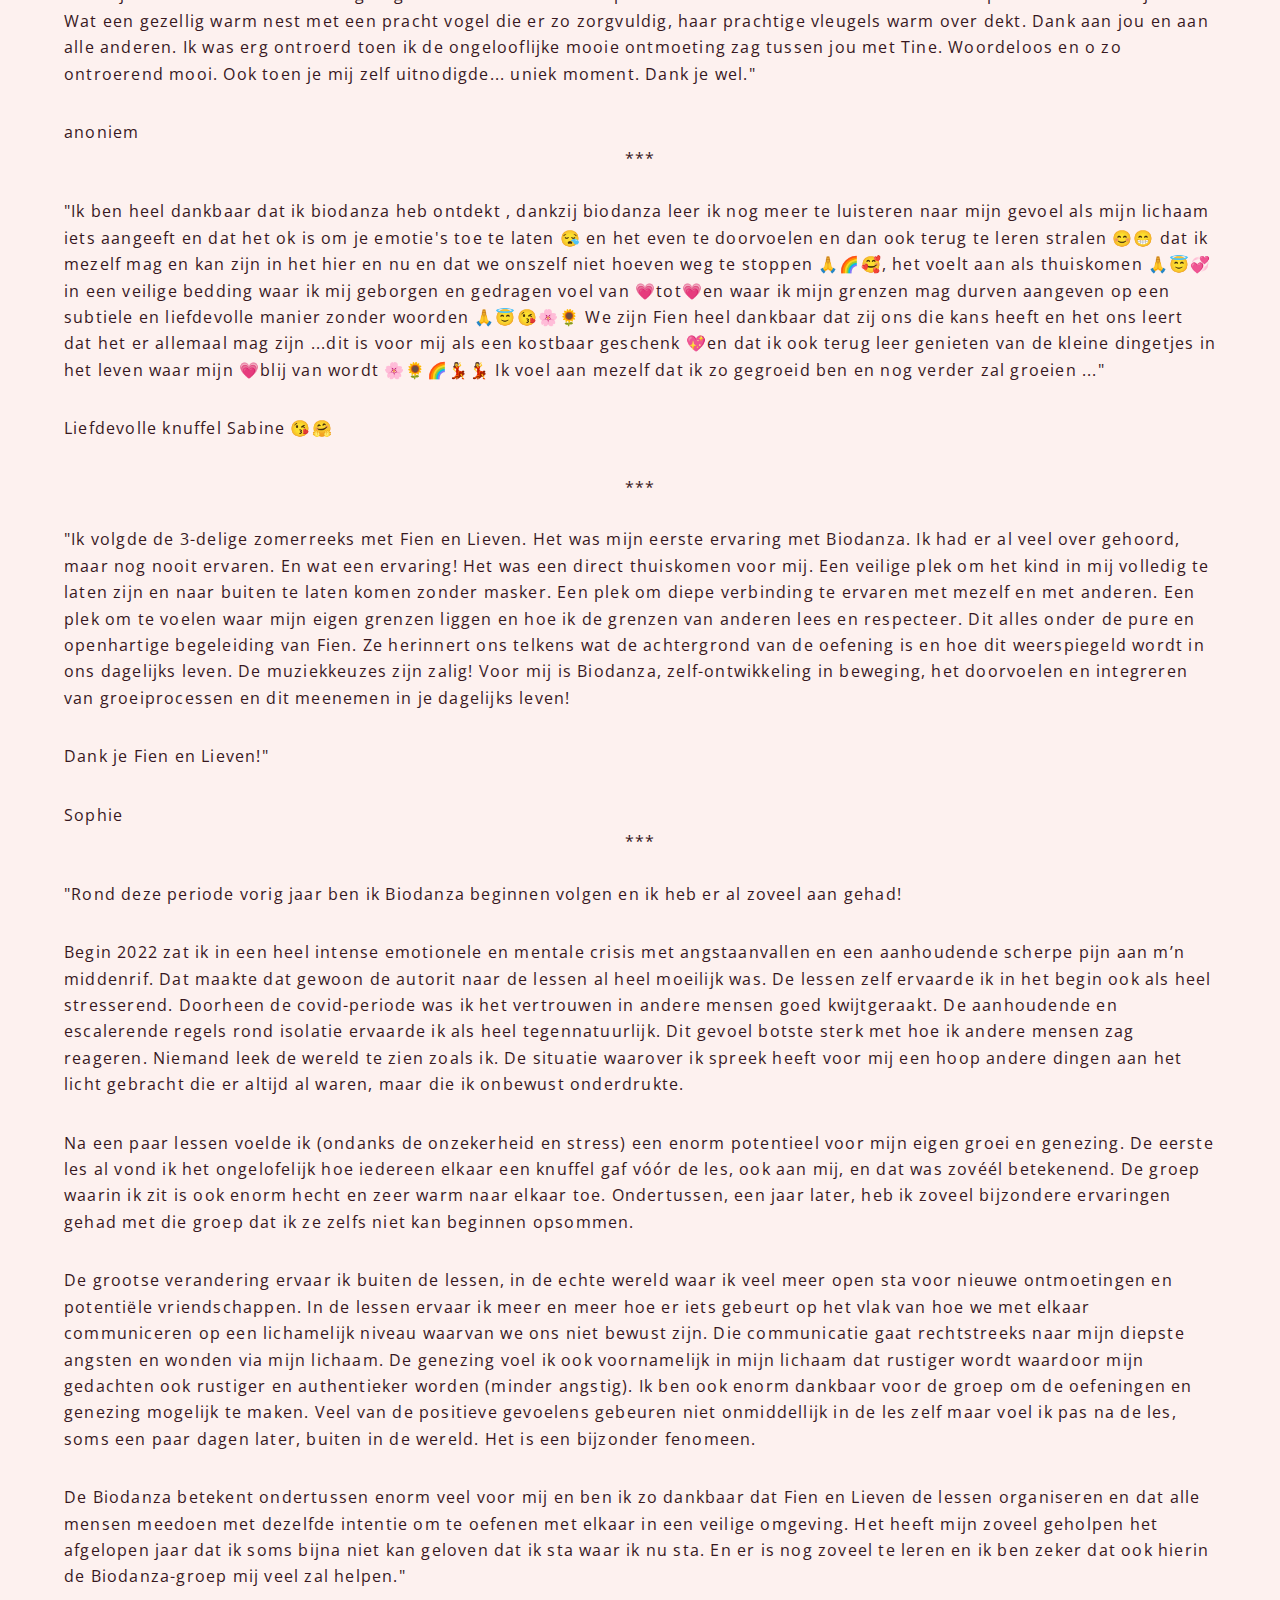
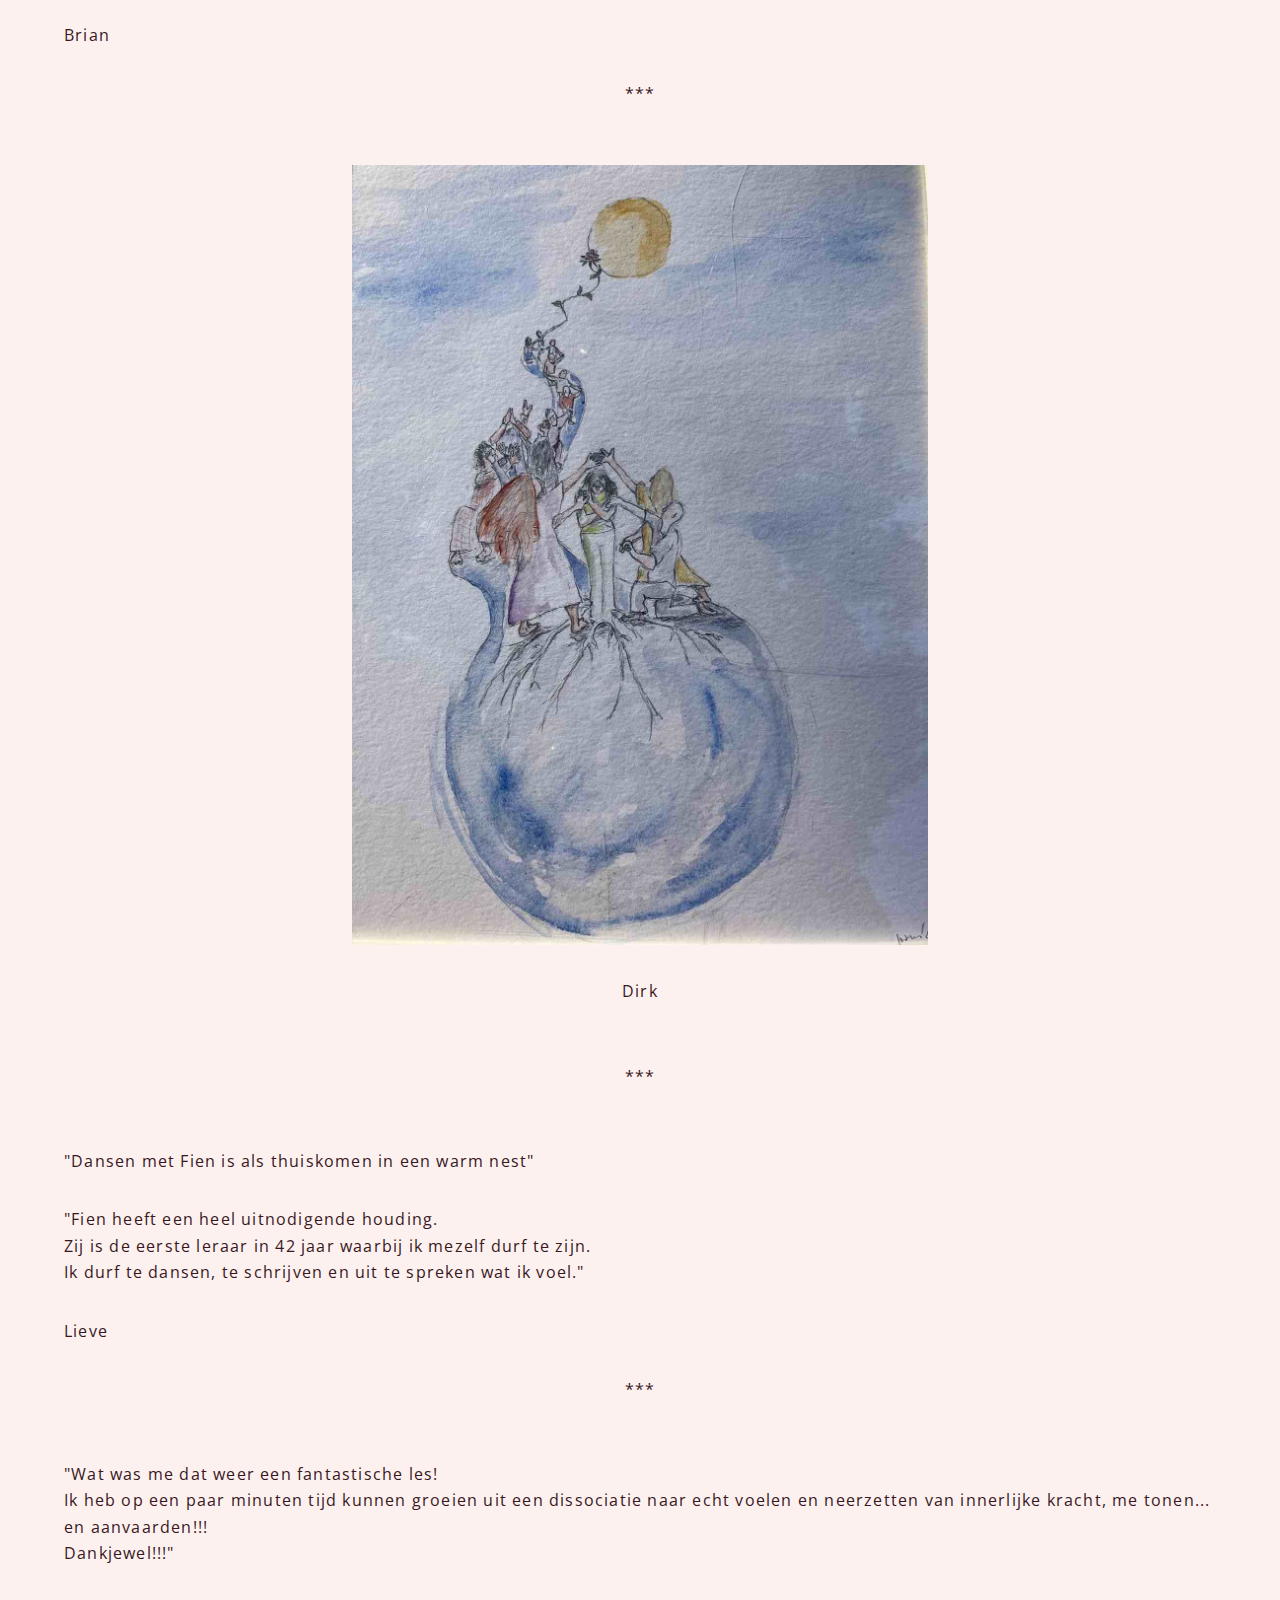
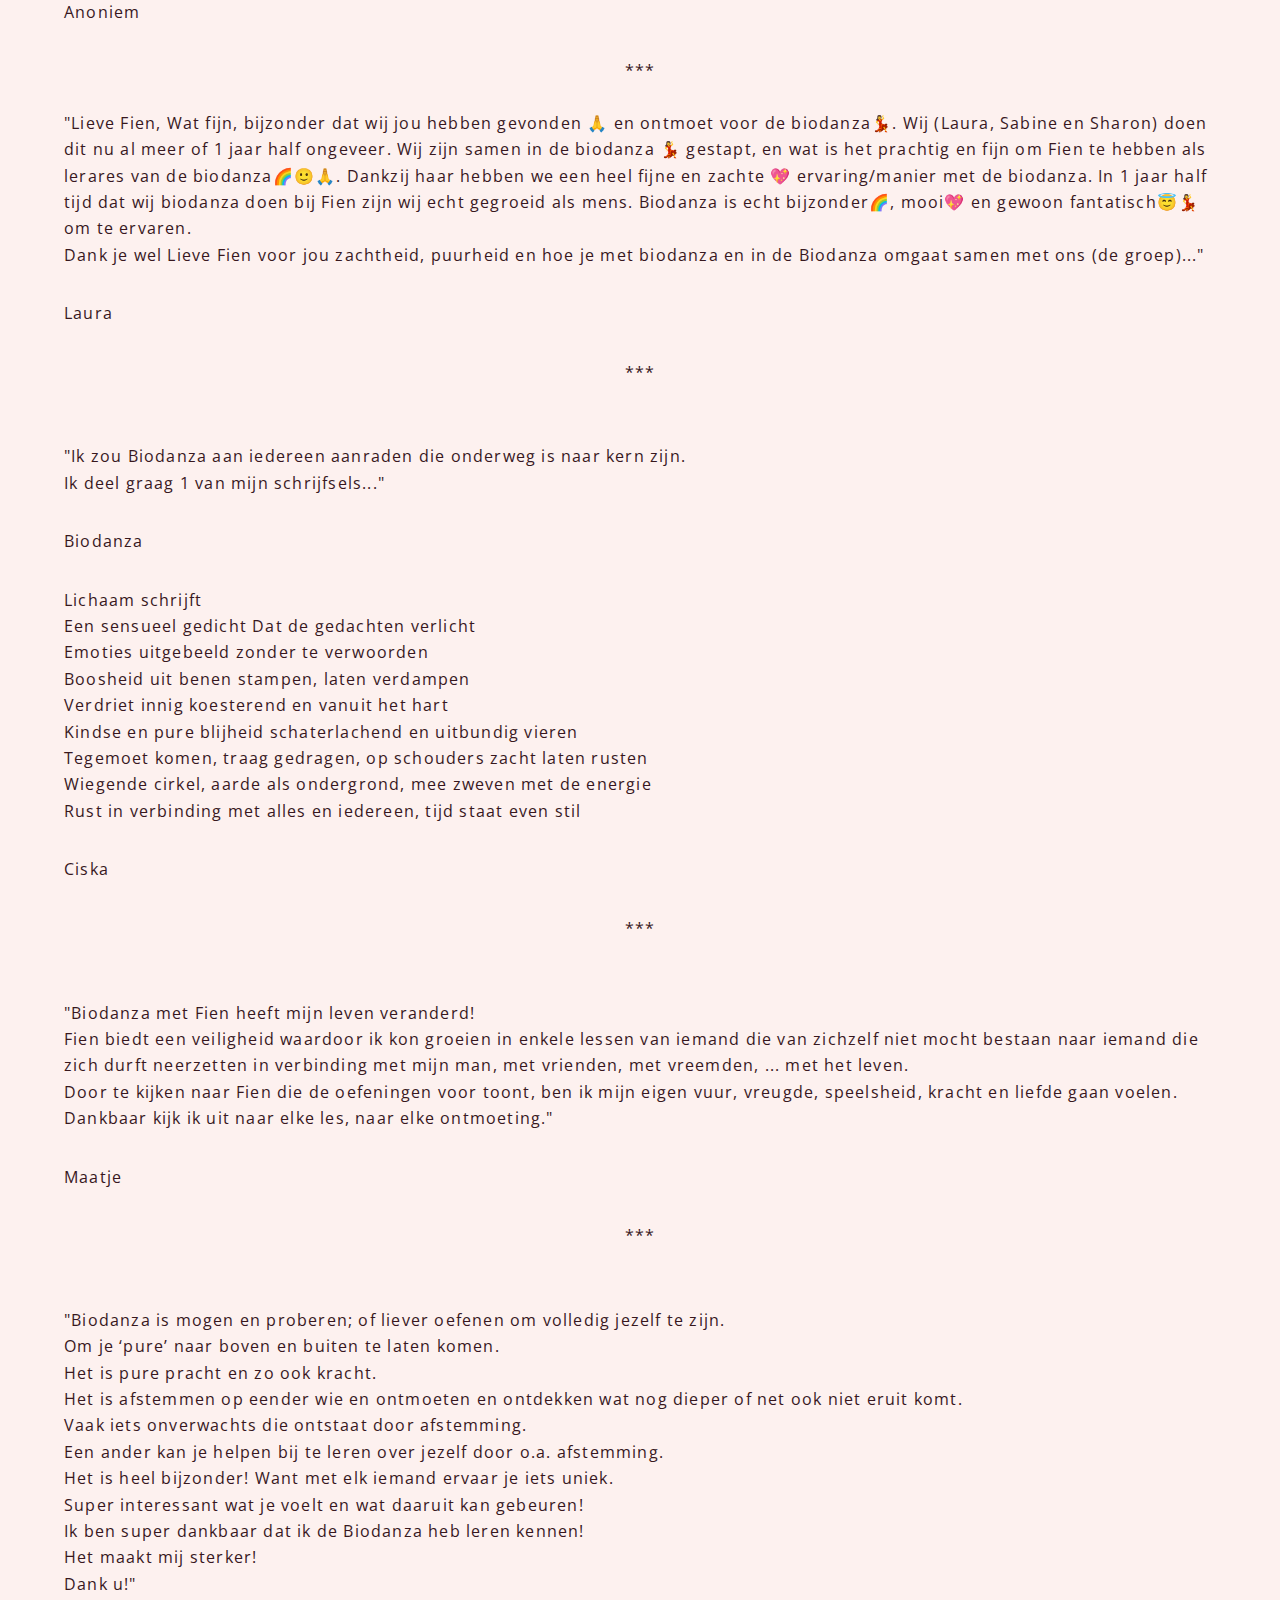
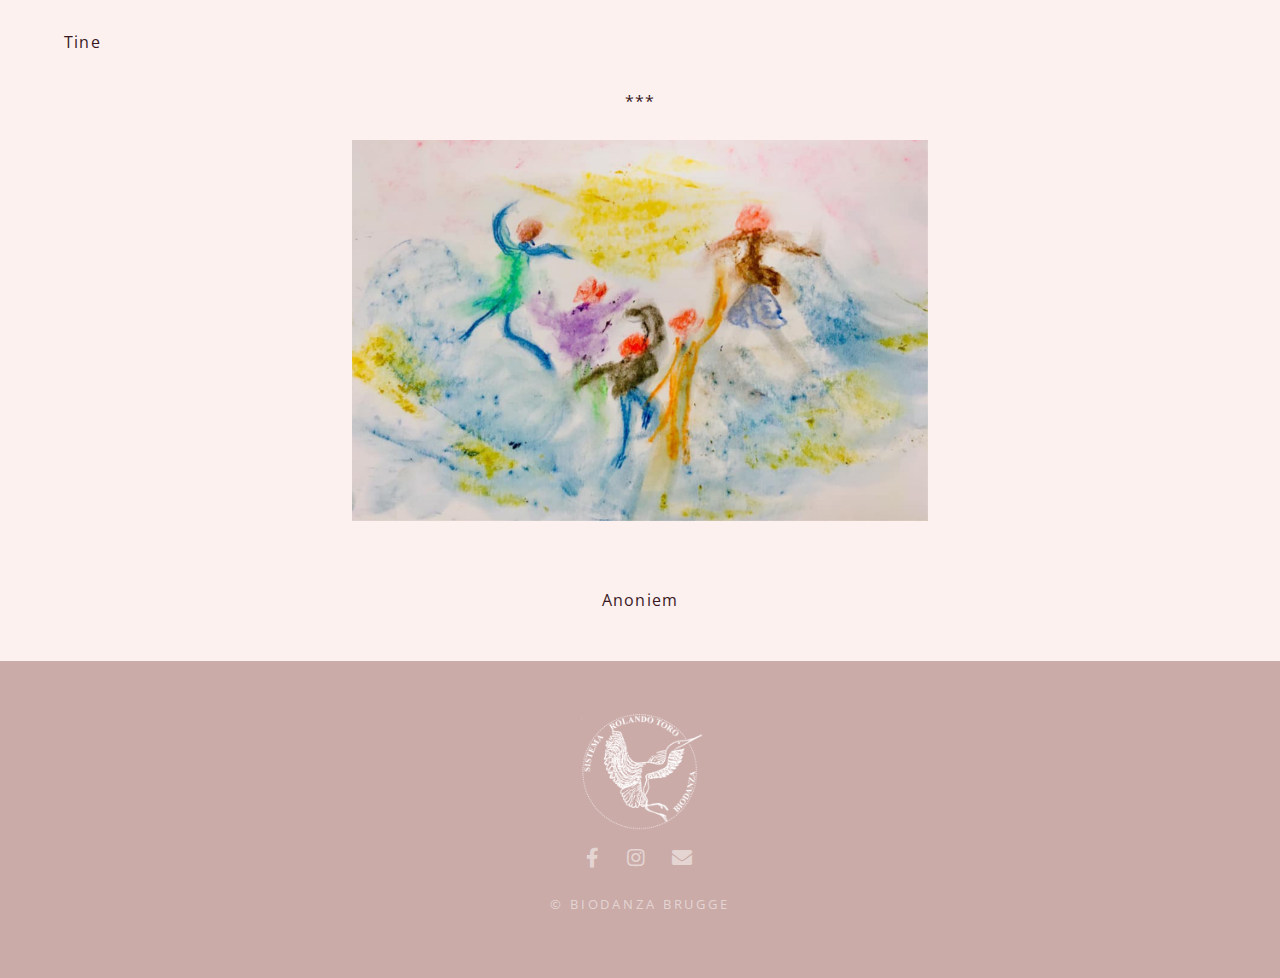
<file: getuigenissen.html>
<!DOCTYPE HTML>
<!--
	Spectral by HTML5 UP
	html5up.net | @ajlkn
	Free for personal and commercial use under the CCA 3.0 license (html5up.net/license)
-->
<html>
	<head>
		<title>Getuigenissen</title>
		<meta charset="utf-8" />
		<meta name="viewport" content="width=device-width, initial-scale=1, user-scalable=no" />
		<link rel="stylesheet" href="assets/css/main.css" />
		<noscript><link rel="stylesheet" href="assets/css/noscript.css" /></noscript>
	</head>
	<body class="is-preload">

		<!-- Page Wrapper -->
			<div id="page-wrapper">

				<!-- Header -->
					<header id="header">
						<!-- <h1><a href="index.html">Home</a></h1> <!---->
						<h1> getuigenissen</h1>
						<nav id="nav">
							<ul>
								<li class="special">
									<a href="#menu" class="menuToggle"><span>Menu</span></a>
									<div id="menu">
										<ul>
											<li><a href="index.html">Home</a></li>
											<li><a href="activiteiten.html">Activiteiten</a></li>
											<li><a href="getuigenissen.html">Getuigenissen</a></li>
											<li><a href="systeemBiodanza.html">Systeem Biodanza</a></li>
											<li><a href="BiodanzaEnWetenschap.html">Biodanza & Wetenschap</a></li>
											<li><a href="about.html">Fien & Lieven</a></li>
											<li><a href="virginie.html">Virginie</a></li>
											<li><a href="contact.html">Contact</a></li>
										</ul>
									</div>
								</li>
							</ul>
						</nav>
					</header>

				<!-- Main -->
					<article id="main">
						<header>
							<h2></br></br></br><!--Getuigenissen--></h2>
							<p></p>
						</header>
						<section class="wrapper style1">
							<div class="inner">
<p> "Hey Fien en Lieven, <br/> Amai, hoe diepgaand, jullie lessen. <br/> Elke keer weer inzichten, elke keer zoveel te voelen, elke keer iets waardevols dat in beweging mag in mijn leven. <br/>Dankjewel."</p>
<p>Louise</p> 
<center>
***
</center>
<center>
<br/>
<img src="./images/weDanceDirkSmall.jpg" style="width:50.0%" />
</center>
<p><br/></p>
<p>"Biodanza: Open armen, open hart... zie je mensen groeien als bloemen
om de bijen zoekend in dansende kruisbestuivingen.<br />
Het "bloemen zijn" ontplooien zich telkens in nieuwe trillingen van het
lichaam. Te saam als een veld wilde bloemen, ontvankelijk voor gezoem en
gedans.<br />
Zo eerlijk open alsof het hun nature altijd geweest is.<br />
Dankbaar aan zij die uitnodigend aanreiken, het leven te genieten.</p>
<p>Aho"</p>
<p>Dirk</p>
<center>
***
</center>
<p></br> "Ik wil jou en alle andere mensen graag danken. Dank voor de
openheid en liefde waarmee iedereen zich openstelde naar mij toe. Wat
een gezellig warm nest met een pracht vogel die er zo zorgvuldig, haar
prachtige vleugels warm over dekt. Dank aan jou en aan alle anderen. Ik
was erg ontroerd toen ik de ongelooflijke mooie ontmoeting zag tussen
jou met Tine. Woordeloos en o zo ontroerend mooi. Ook toen je mij zelf
uitnodigde... uniek moment. Dank je wel."</p>
anoniem
<center>
***
</center>
<p></br>
"Ik ben heel dankbaar dat ik biodanza heb ontdekt , dankzij biodanza leer ik nog meer te luisteren naar mijn gevoel als mijn lichaam iets aangeeft en dat het ok is om je emotie's toe te laten 😪 en het even te doorvoelen en dan ook terug te leren stralen 😊😁 dat ik mezelf mag en kan zijn in het hier en nu en dat we onszelf niet hoeven weg te stoppen 🙏🌈🥰, het voelt aan als thuiskomen 🙏😇💞in een veilige bedding waar ik mij geborgen en gedragen voel van 💗tot💗en waar ik mijn grenzen mag durven aangeven op een subtiele en liefdevolle manier zonder woorden 🙏😇😘🌸🌻
We zijn Fien heel dankbaar dat zij ons die kans heeft en het ons leert dat het er allemaal mag zijn ...dit is voor mij als een kostbaar geschenk 💖en dat ik ook terug leer genieten van de kleine dingetjes in het leven waar mijn 💗blij van wordt 🌸🌻🌈💃💃
Ik voel aan mezelf dat ik zo gegroeid ben en nog verder zal groeien ..."
</p>
<p>Liefdevolle knuffel Sabine 😘🤗</p>
<center>
***
</center>
<p></br> "Ik volgde de 3-delige zomerreeks met Fien en Lieven. Het was
mijn eerste ervaring met Biodanza. Ik had er al veel over gehoord, maar
nog nooit ervaren. En wat een ervaring! Het was een direct thuiskomen
voor mij. Een veilige plek om het kind in mij volledig te laten zijn en
naar buiten te laten komen zonder masker. Een plek om diepe verbinding
te ervaren met mezelf en met anderen. Een plek om te voelen waar mijn
eigen grenzen liggen en hoe ik de grenzen van anderen lees en
respecteer. Dit alles onder de pure en openhartige begeleiding van Fien.
Ze herinnert ons telkens wat de achtergrond van de oefening is en hoe
dit weerspiegeld wordt in ons dagelijks leven. De muziekkeuzes zijn
zalig! Voor mij is Biodanza, zelf-ontwikkeling in beweging, het
doorvoelen en integreren van groeiprocessen en dit meenemen in je
dagelijks leven!</p>
<p>Dank je Fien en Lieven!"</p>
Sophie
<center>
***
</center>
<p></br>"Rond deze periode vorig jaar ben ik Biodanza beginnen volgen en ik
heb er al zoveel aan gehad!</p>
<p>Begin 2022 zat ik in een heel intense emotionele en mentale crisis
met angstaanvallen en een aanhoudende scherpe pijn aan m’n middenrif.
Dat maakte dat gewoon de autorit naar de lessen al heel moeilijk was. De
lessen zelf ervaarde ik in het begin ook als heel stresserend. Doorheen
de covid-periode was ik het vertrouwen in andere mensen goed
kwijtgeraakt. De aanhoudende en escalerende regels rond isolatie
ervaarde ik als heel tegennatuurlijk. Dit gevoel botste sterk met hoe ik
andere mensen zag reageren. Niemand leek de wereld te zien zoals ik. De
situatie waarover ik spreek heeft voor mij een hoop andere dingen aan
het licht gebracht die er altijd al waren, maar die ik onbewust
onderdrukte.</p>
<p>Na een paar lessen voelde ik (ondanks de onzekerheid en stress) een
enorm potentieel voor mijn eigen groei en genezing. De eerste les al
vond ik het ongelofelijk hoe iedereen elkaar een knuffel gaf vóór de
les, ook aan mij, en dat was zovéél betekenend. De groep waarin ik zit
is ook enorm hecht en zeer warm naar elkaar toe. Ondertussen, een jaar
later, heb ik zoveel bijzondere ervaringen gehad met die groep dat ik ze
zelfs niet kan beginnen opsommen.</p>
<p>De grootse verandering ervaar ik buiten de lessen, in de echte wereld
waar ik veel meer open sta voor nieuwe ontmoetingen en potentiële
vriendschappen. In de lessen ervaar ik meer en meer hoe er iets gebeurt
op het vlak van hoe we met elkaar communiceren op een lichamelijk niveau
waarvan we ons niet bewust zijn. Die communicatie gaat rechtstreeks naar
mijn diepste angsten en wonden via mijn lichaam. De genezing voel ik ook
voornamelijk in mijn lichaam dat rustiger wordt waardoor mijn gedachten
ook rustiger en authentieker worden (minder angstig). Ik ben ook enorm
dankbaar voor de groep om de oefeningen en genezing mogelijk te maken.
Veel van de positieve gevoelens gebeuren niet onmiddellijk in de les
zelf maar voel ik pas na de les, soms een paar dagen later, buiten in de
wereld. Het is een bijzonder fenomeen.</p>
<p>De Biodanza betekent ondertussen enorm veel voor mij en ben ik zo
dankbaar dat Fien en Lieven de lessen organiseren en dat alle mensen
meedoen met dezelfde intentie om te oefenen met elkaar in een veilige
omgeving. Het heeft mijn zoveel geholpen het afgelopen jaar dat ik soms
bijna niet kan geloven dat ik sta waar ik nu sta. En er is nog zoveel te
leren en ik ben zeker dat ook hierin de Biodanza-groep mij veel zal
helpen."</p>
<p>Brian</p>
<center>
***
</center>
<p></br></p>
<center>
<img src="./images/biodanzaWorldDirkSmall.jpg" style="width:50.0%" /> <br/>
<br/> Dirk
</center>
<p><br/></p>
<center>
***
</center>
<p></br></p>
<p>"Dansen met Fien is als thuiskomen in een warm nest"</p>
<p>"Fien heeft een heel uitnodigende houding.<br />
Zij is de eerste leraar in 42 jaar waarbij ik mezelf durf te zijn.<br />
Ik durf te dansen, te schrijven en uit te spreken wat ik voel."</p>
<p>Lieve</p>
<center>
***
</center>
<p></br></p>
<p>"Wat was me dat weer een fantastische les!<br />
Ik heb op een paar minuten tijd kunnen groeien uit een dissociatie naar
echt voelen en neerzetten van innerlijke kracht, me tonen...<br />
en aanvaarden!!!<br />
Dankjewel!!!"</p>
<p>Anoniem</p>
<center>
***
</center>
<p></br>
"Lieve Fien,
Wat fijn, bijzonder dat wij jou hebben gevonden 🙏 en ontmoet voor de biodanza💃.
Wij (Laura, Sabine en Sharon) doen dit nu al meer of 1 jaar half ongeveer. 
Wij zijn samen in de biodanza 💃 gestapt, en wat is het prachtig en fijn om Fien te hebben als lerares van de biodanza🌈🙂🙏. Dankzij haar hebben we een heel fijne en zachte 💖 ervaring/manier met de biodanza.
In 1 jaar half tijd dat wij biodanza doen bij Fien zijn wij echt gegroeid als mens.
Biodanza is echt bijzonder🌈, mooi💖 en gewoon fantatisch😇💃 om te ervaren.
</br>
Dank je wel Lieve Fien voor jou zachtheid, puurheid en hoe je met biodanza en in de Biodanza omgaat samen met ons (de groep)..."
</p>
<p>Laura</p>
<center>
***
</center>
<p></br></p>
<p>"Ik zou Biodanza aan iedereen aanraden die onderweg is naar kern
zijn.<br />
Ik deel graag 1 van mijn schrijfsels..."</p>
<p>Biodanza</p>
<p>Lichaam schrijft<br />
Een sensueel gedicht Dat de gedachten verlicht<br />
Emoties uitgebeeld zonder te verwoorden<br />
Boosheid uit benen stampen, laten verdampen<br />
Verdriet innig koesterend en vanuit het hart<br />
Kindse en pure blijheid schaterlachend en uitbundig vieren<br />
Tegemoet komen, traag gedragen, op schouders zacht laten rusten<br />
Wiegende cirkel, aarde als ondergrond, mee zweven met de energie<br />
Rust in verbinding met alles en iedereen, tijd staat even stil</p>
<p>Ciska</p>
<center>
***
</center>
<p></br></p>
<p>"Biodanza met Fien heeft mijn leven veranderd!<br />
Fien biedt een veiligheid waardoor ik kon groeien in enkele lessen van
iemand die van zichzelf niet mocht bestaan naar iemand die zich durft
neerzetten in verbinding met mijn man, met vrienden, met vreemden, ... met
het leven.<br />
Door te kijken naar Fien die de oefeningen voor toont, ben ik mijn eigen
vuur, vreugde, speelsheid, kracht en liefde gaan voelen.<br />
Dankbaar kijk ik uit naar elke les, naar elke ontmoeting."</p>
<p>Maatje</p>
<center>
***
</center>
<p></br></p>
<p>"Biodanza is mogen en proberen; of liever oefenen om volledig jezelf
te zijn.<br />
Om je ‘pure’ naar boven en buiten te laten komen.<br />
Het is pure pracht en zo ook kracht.<br />
Het is afstemmen op eender wie en ontmoeten en ontdekken wat nog dieper
of net ook niet eruit komt.<br />
Vaak iets onverwachts die ontstaat door afstemming.<br />
Een ander kan je helpen bij te leren over jezelf door o.a.
afstemming.<br />
Het is heel bijzonder! Want met elk iemand ervaar je iets uniek.<br />
Super interessant wat je voelt en wat daaruit kan gebeuren!<br />
Ik ben super dankbaar dat ik de Biodanza heb leren kennen!<br />
Het maakt mij sterker!<br />
Dank u!"</p>
<p>Tine</p>
<center>
***
</center>
<br/>
<center>
<p><img src="./images/pastelBiodanzaSmall.jpg" style="width:50.0%" /></p>
<p><br/> Anoniem</p>
</center>


							</div>
						</section>
					</article>

				<!-- Footer -->
					<footer id="footer">
						<center>
						<img src="./images/logoBiodanzaWhite.png" width="10%" />
						</br>
						</center>

						<ul class="icons">
<!--							<li><a href="#" class="icon brands fa-twitter"><span class="label">Twitter</span></a></li> -->
							<li><a href="https://www.facebook.com/BiodanzaFienLieven/" class="icon brands fa-facebook-f"><span class="label">Facebook</span></a></li>
							<li><a href="https://www.instagram.com/fienmorel/" class="icon brands fa-instagram"><span class="label">Instagram</span></a></li>
<!--							<li><a href="#" class="icon brands fa-dribbble"><span class="label">Dribbble</span></a></li> -->
							<li><a href="mailto:info@n-zicht.be" class="icon solid fa-envelope"><span class="label">Email</span></a></li>
						</ul>
						<ul class="copyright">
							<li>&copy; Biodanza Brugge</li>
						</ul>
					</footer>

			</div>

		<!-- Scripts -->
			<script src="assets/js/jquery.min.js"></script>
			<script src="assets/js/jquery.scrollex.min.js"></script>
			<script src="assets/js/jquery.scrolly.min.js"></script>
			<script src="assets/js/browser.min.js"></script>
			<script src="assets/js/breakpoints.min.js"></script>
			<script src="assets/js/util.js"></script>
			<script src="assets/js/main.js"></script>

	</body>
</html>
</file>
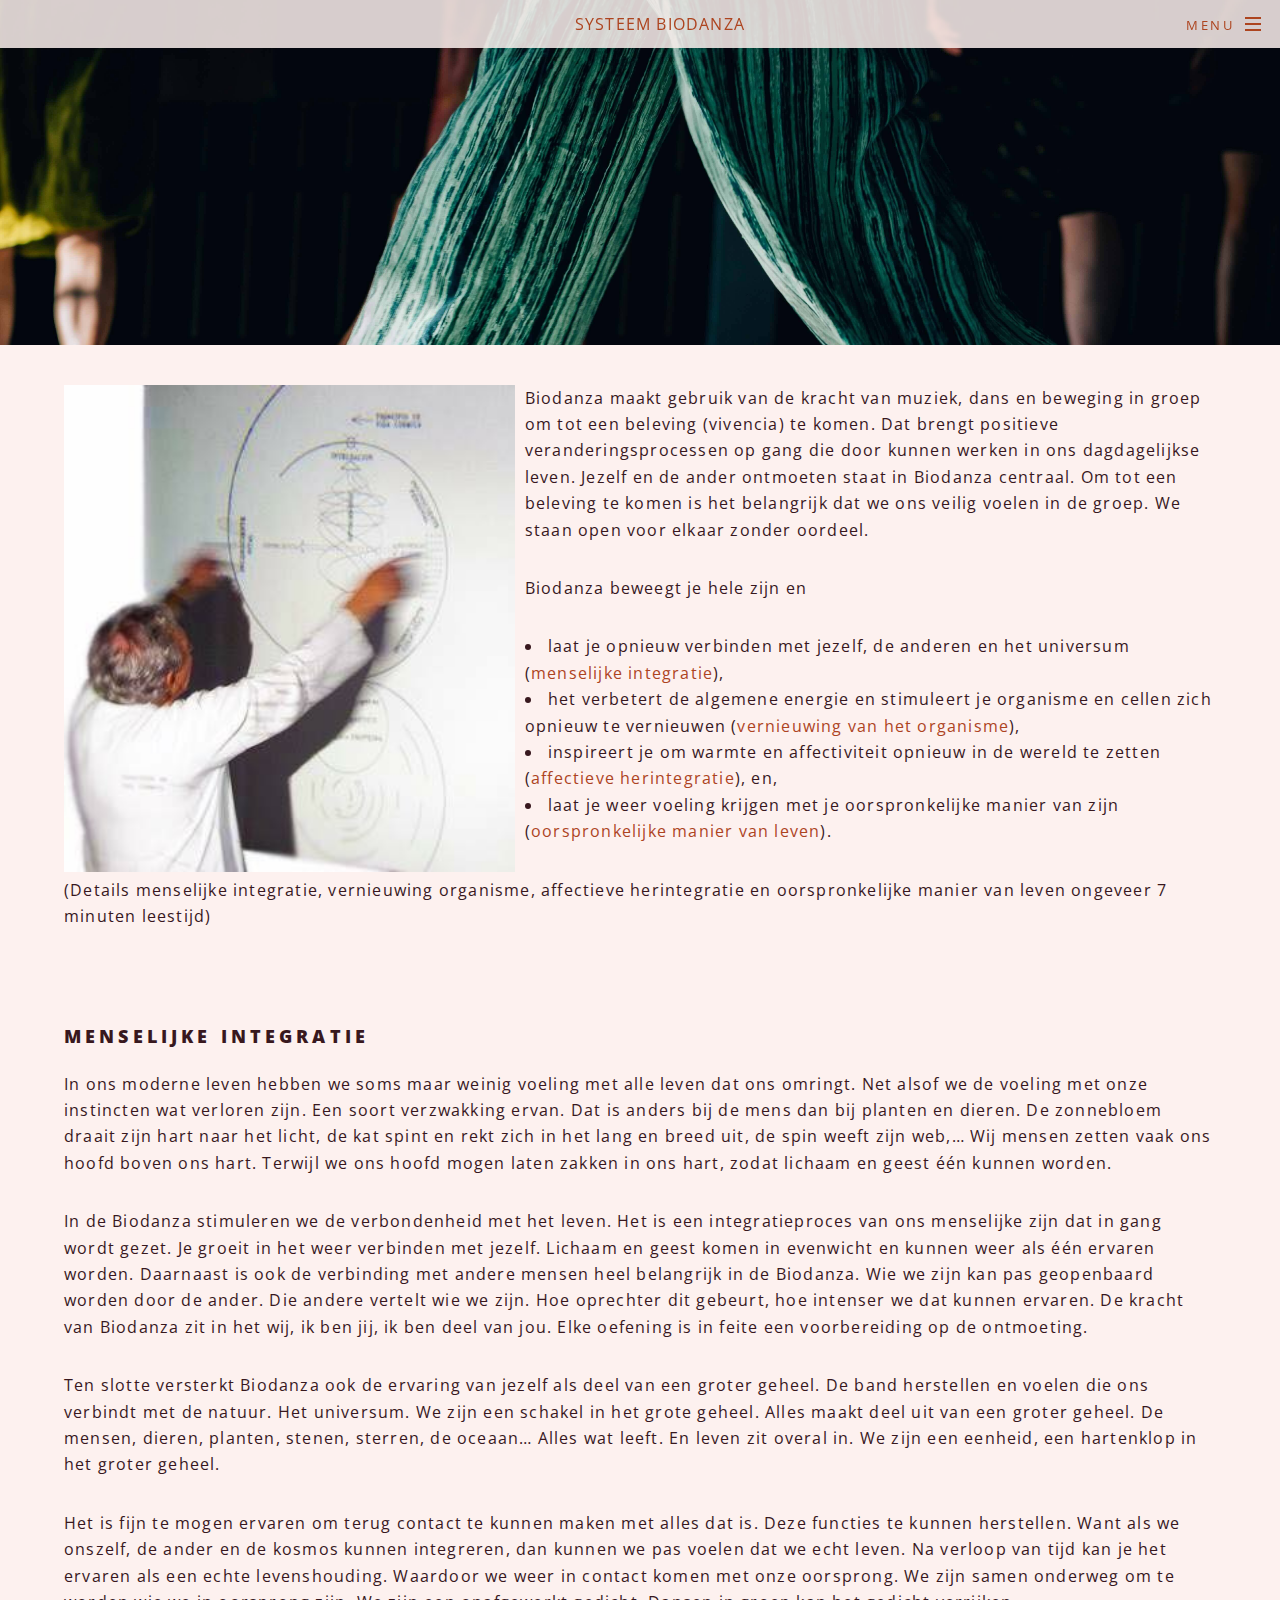
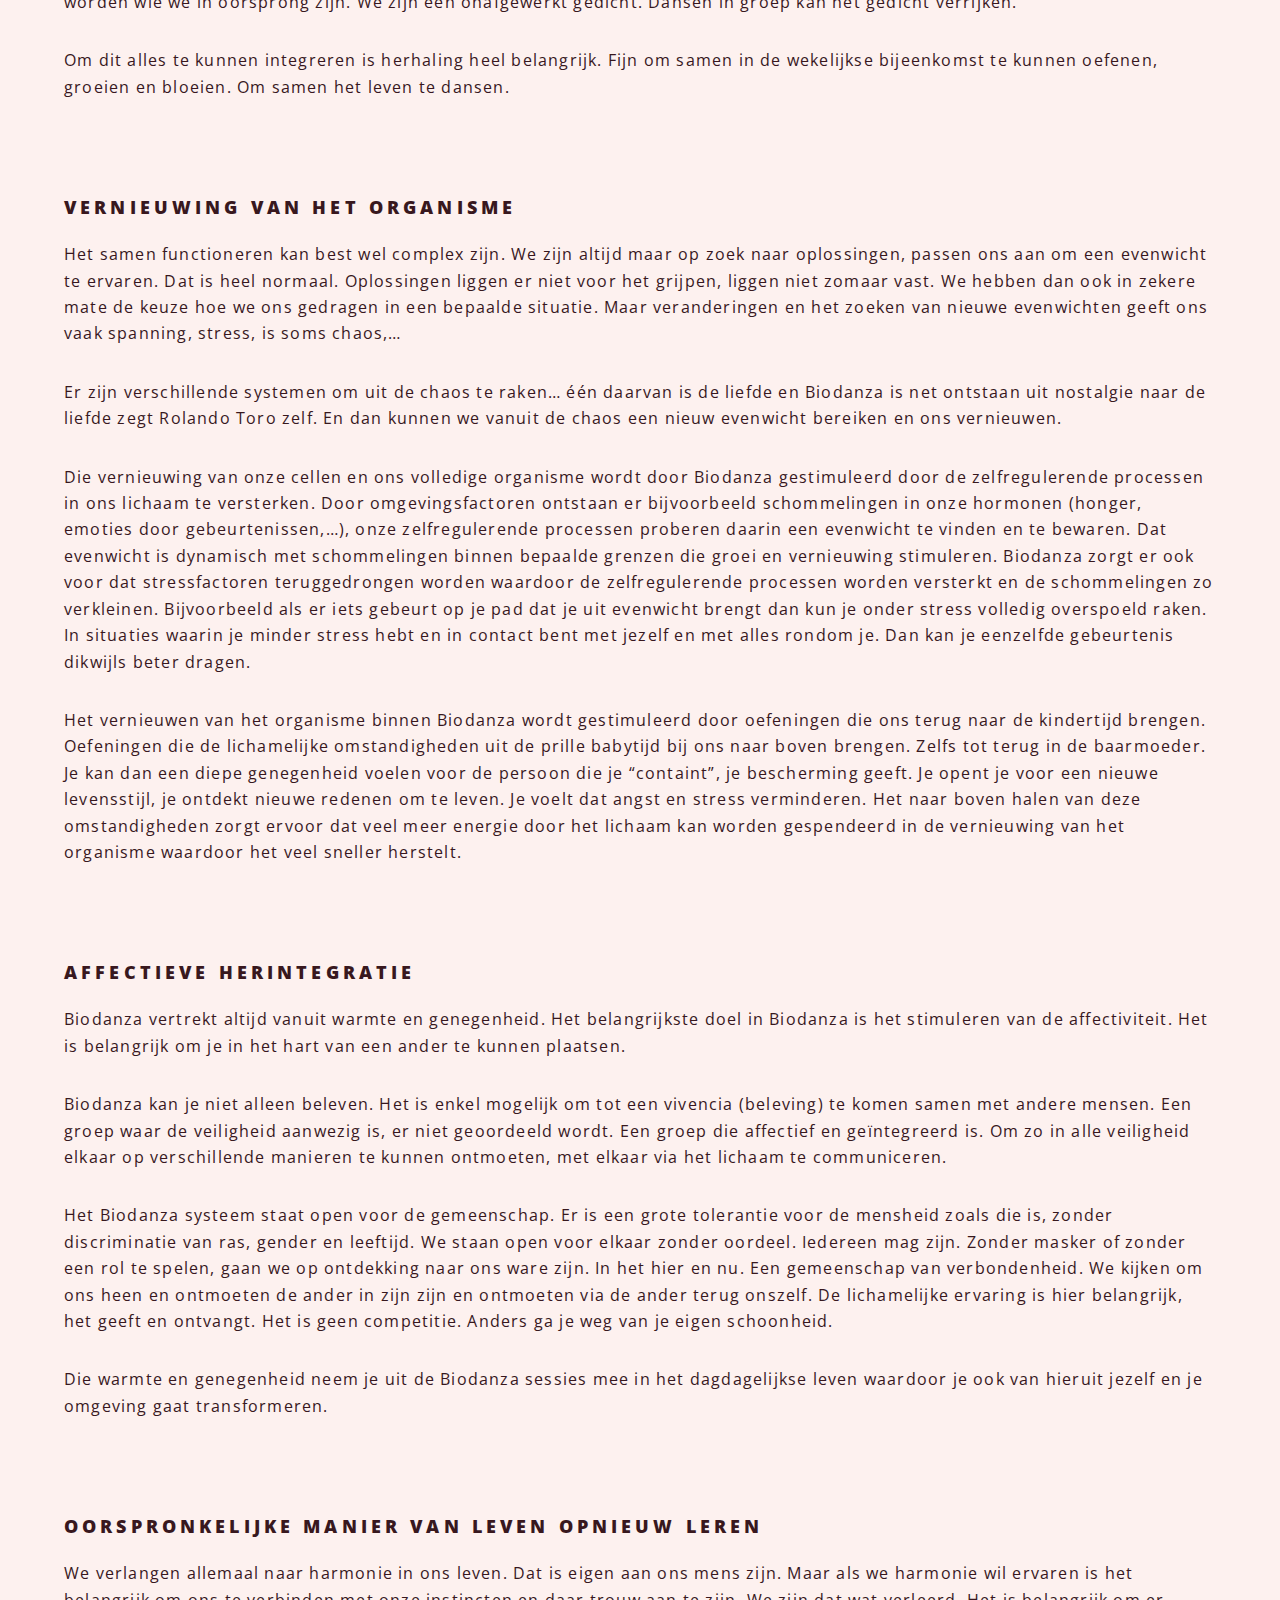
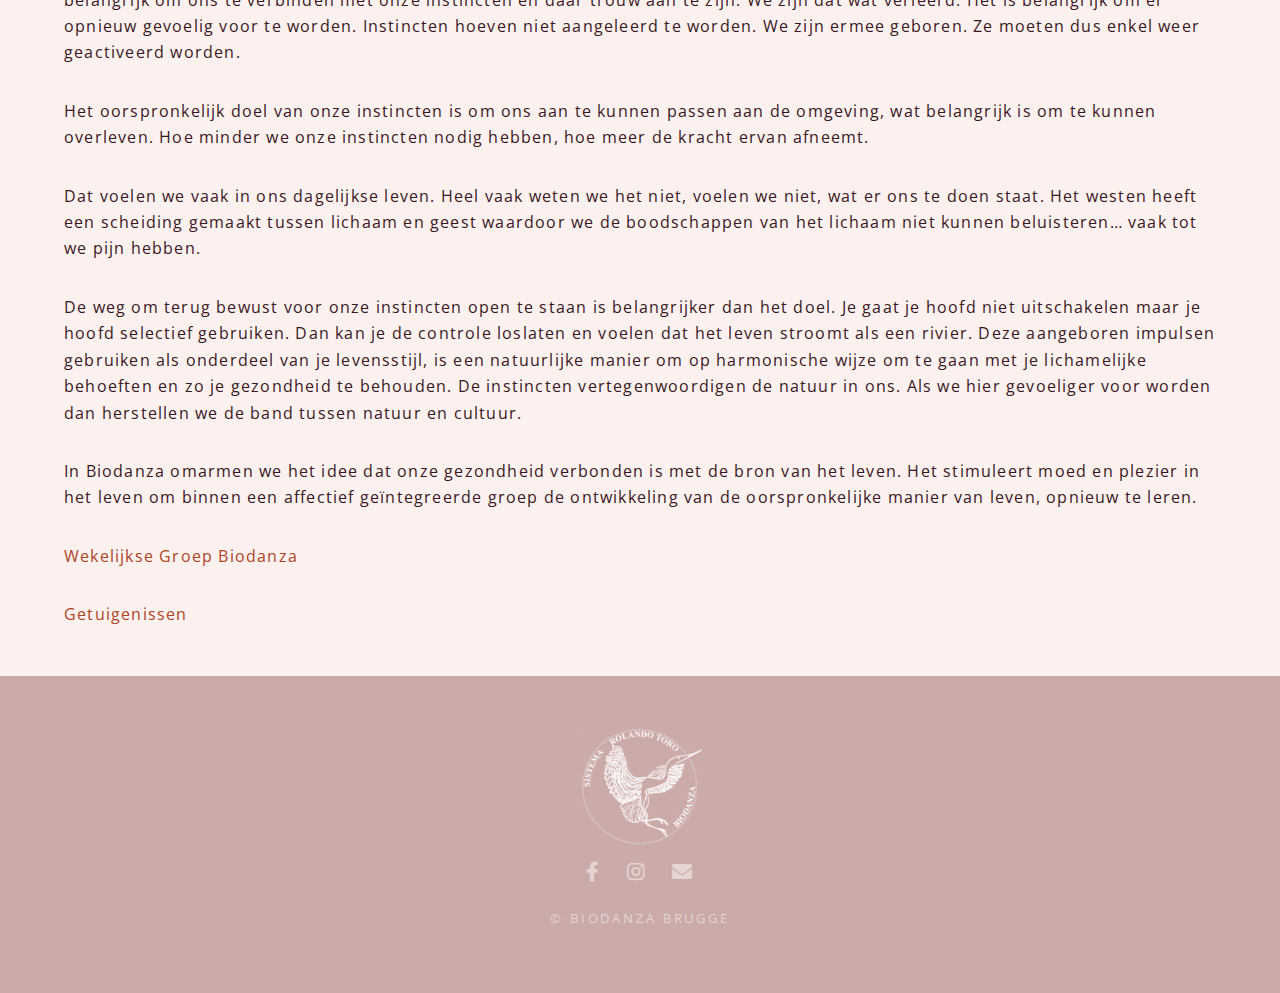
<file: systeemBiodanza.html>
<!DOCTYPE HTML>
<!--
	Spectral by HTML5 UP
	html5up.net | @ajlkn
	Free for personal and commercial use under the CCA 3.0 license (html5up.net/license)
-->
<html>
	<head>
		<title>Systeem Biodanza
		</title>
		<meta charset="utf-8" />
		<meta name="viewport" content="width=device-width, initial-scale=1, user-scalable=no" />
		<link rel="stylesheet" href="assets/css/main.css" />
		<noscript><link rel="stylesheet" href="assets/css/noscript.css" /></noscript>
	</head>
	<body class="is-preload">

		<!-- Page Wrapper -->
			<div id="page-wrapper">

				<!-- Header -->
					<header id="header">
						<!-- <h1><a href="index.html">Home</a></h1> <!---->
						<h1>Systeem Biodanza</h1>
						<nav id="nav">
							<ul>
								<li class="special">
									<a href="#menu" class="menuToggle"><span>Menu</span></a>
									<div id="menu">
										<ul>
											<li><a href="index.html">Home</a></li>
											<li><a href="activiteiten.html">Activiteiten</a></li>
											<li><a href="getuigenissen.html">Getuigenissen</a></li>
											<li><a href="systeemBiodanza.html">Systeem Biodanza</a></li>
											<li><a href="BiodanzaEnWetenschap.html">Biodanza & Wetenschap</a></li>
											<li><a href="about.html">Fien & Lieven</a></li>
											<li><a href="virginie.html">Virginie</a></li>
											<li><a href="contact.html">Contact</a></li>
										</ul>
									</div>
								</li>
							</ul>
						</nav>
					</header>

				<!-- Main -->
					<article id="main">
						<header>
							<h2></br></br></br><!--Systeem Biodanza--></h2>
							<p></p>
						</header>
						<section class="wrapper style1">
							<div class="inner">


<p><img src="./images/rolandoAndModel.jpeg" width="40%" style="float:left; padding-right:10px" />
Biodanza maakt gebruik van de kracht van muziek, dans en beweging in
groep om tot een beleving (vivencia) te komen. Dat brengt positieve
veranderingsprocessen op gang die door kunnen werken in ons
dagdagelijkse leven. Jezelf en de ander ontmoeten staat in Biodanza
centraal. Om tot een beleving te komen is het belangrijk dat we ons
veilig voelen in de groep. We staan open voor elkaar zonder oordeel.</p>
<p>Biodanza beweegt je hele zijn en
<ul>
<li>laat je opnieuw verbinden met jezelf, de anderen en het universum
(<a href="#menselijke-integratie">menselijke integratie</a>),</li>
<li>het verbetert de algemene energie en stimuleert je organisme en
cellen zich opnieuw te vernieuwen (<a
href="#vernieuwing-van-het-organisme">vernieuwing van het
organisme</a>),</li>
<li>inspireert je om warmte en affectiviteit opnieuw in de wereld te
zetten (<a href="#affectieve-herintegratie">affectieve
herintegratie</a>), en,</li>
<li>laat je weer voeling krijgen met je oorspronkelijke manier van zijn
(<a
href="#oorspronkelijke-manier-van-leven-opnieuw-leren">oorspronkelijke
manier van leven</a>).</li>
</ul>
</p>
<p>(Details menselijke integratie, vernieuwing organisme, affectieve
herintegratie en oorspronkelijke manier van leven ongeveer 7 minuten
leestijd)</p>
<p></br></p>
<div id="menselijke-integratie" class="section level3">
<h3>Menselijke integratie</h3>
<p>In ons moderne leven hebben we soms maar weinig voeling met alle
leven dat ons omringt. Net alsof we de voeling met onze instincten wat
verloren zijn. Een soort verzwakking ervan. Dat is anders bij de mens
dan bij planten en dieren. De zonnebloem draait zijn hart naar het
licht, de kat spint en rekt zich in het lang en breed uit, de spin weeft
zijn web,… Wij mensen zetten vaak ons hoofd boven ons hart. Terwijl we
ons hoofd mogen laten zakken in ons hart, zodat lichaam en geest één
kunnen worden.</p>
<p>In de Biodanza stimuleren we de verbondenheid met het leven. Het is
een integratieproces van ons menselijke zijn dat in gang wordt gezet. Je
groeit in het weer verbinden met jezelf. Lichaam en geest komen in
evenwicht en kunnen weer als één ervaren worden. Daarnaast is ook de
verbinding met andere mensen heel belangrijk in de Biodanza. Wie we zijn
kan pas geopenbaard worden door de ander. Die andere vertelt wie we
zijn. Hoe oprechter dit gebeurt, hoe intenser we dat kunnen ervaren. De
kracht van Biodanza zit in het wij, ik ben jij, ik ben deel van jou.
Elke oefening is in feite een voorbereiding op de ontmoeting.</p>
<p>Ten slotte versterkt Biodanza ook de ervaring van jezelf als deel van
een groter geheel. De band herstellen en voelen die ons verbindt met de
natuur. Het universum. We zijn een schakel in het grote geheel. Alles
maakt deel uit van een groter geheel. De mensen, dieren, planten,
stenen, sterren, de oceaan… Alles wat leeft. En leven zit overal in. We
zijn een eenheid, een hartenklop in het groter geheel.</p>
<p>Het is fijn te mogen ervaren om terug contact te kunnen maken met
alles dat is. Deze functies te kunnen herstellen. Want als we onszelf,
de ander en de kosmos kunnen integreren, dan kunnen we pas voelen dat we
echt leven. Na verloop van tijd kan je het ervaren als een echte
levenshouding. Waardoor we weer in contact komen met onze oorsprong. We
zijn samen onderweg om te worden wie we in oorsprong zijn. We zijn een
onafgewerkt gedicht. Dansen in groep kan het gedicht verrijken.</p>
<p>Om dit alles te kunnen integreren is herhaling heel belangrijk. Fijn
om samen in de wekelijkse bijeenkomst te kunnen oefenen, groeien en
bloeien. Om samen het leven te dansen.</p>
<p></br></p>
</div>
<div id="vernieuwing-van-het-organisme" class="section level3">
<h3>Vernieuwing van het organisme</h3>
<p>Het samen functioneren kan best wel complex zijn. We zijn altijd maar
op zoek naar oplossingen, passen ons aan om een evenwicht te ervaren.
Dat is heel normaal. Oplossingen liggen er niet voor het grijpen, liggen
niet zomaar vast. We hebben dan ook in zekere mate de keuze hoe we ons
gedragen in een bepaalde situatie. Maar veranderingen en het zoeken van
nieuwe evenwichten geeft ons vaak spanning, stress, is soms chaos,…</p>
<p>Er zijn verschillende systemen om uit de chaos te raken… één daarvan
is de liefde en Biodanza is net ontstaan uit nostalgie naar de liefde
zegt Rolando Toro zelf. En dan kunnen we vanuit de chaos een nieuw
evenwicht bereiken en ons vernieuwen.</p>
<p>Die vernieuwing van onze cellen en ons volledige organisme wordt door
Biodanza gestimuleerd door de zelfregulerende processen in ons lichaam
te versterken. Door omgevingsfactoren ontstaan er bijvoorbeeld
schommelingen in onze hormonen (honger, emoties door gebeurtenissen,…),
onze zelfregulerende processen proberen daarin een evenwicht te vinden
en te bewaren. Dat evenwicht is dynamisch met schommelingen binnen
bepaalde grenzen die groei en vernieuwing stimuleren. Biodanza zorgt er
ook voor dat stressfactoren teruggedrongen worden waardoor de
zelfregulerende processen worden versterkt en de schommelingen zo
verkleinen. Bijvoorbeeld als er iets gebeurt op je pad dat je uit
evenwicht brengt dan kun je onder stress volledig overspoeld raken. In
situaties waarin je minder stress hebt en in contact bent met jezelf en
met alles rondom je. Dan kan je eenzelfde gebeurtenis dikwijls beter
dragen.</p>
<p>Het vernieuwen van het organisme binnen Biodanza wordt gestimuleerd
door oefeningen die ons terug naar de kindertijd brengen. Oefeningen die
de lichamelijke omstandigheden uit de prille babytijd bij ons naar boven
brengen. Zelfs tot terug in de baarmoeder. Je kan dan een diepe
genegenheid voelen voor de persoon die je “containt”, je bescherming
geeft. Je opent je voor een nieuwe levensstijl, je ontdekt nieuwe
redenen om te leven. Je voelt dat angst en stress verminderen. Het naar
boven halen van deze omstandigheden zorgt ervoor dat veel meer energie
door het lichaam kan worden gespendeerd in de vernieuwing van het
organisme waardoor het veel sneller herstelt.</p>
<p></br></p>
</div>
<div id="affectieve-herintegratie" class="section level3">
<h3>Affectieve herintegratie</h3>
<p>Biodanza vertrekt altijd vanuit warmte en genegenheid. Het
belangrijkste doel in Biodanza is het stimuleren van de affectiviteit.
Het is belangrijk om je in het hart van een ander te kunnen
plaatsen.</p>
<p>Biodanza kan je niet alleen beleven. Het is enkel mogelijk om tot een
vivencia (beleving) te komen samen met andere mensen. Een groep waar de
veiligheid aanwezig is, er niet geoordeeld wordt. Een groep die
affectief en geïntegreerd is. Om zo in alle veiligheid elkaar op
verschillende manieren te kunnen ontmoeten, met elkaar via het lichaam
te communiceren.</p>
<p>Het Biodanza systeem staat open voor de gemeenschap. Er is een grote
tolerantie voor de mensheid zoals die is, zonder discriminatie van ras,
gender en leeftijd. We staan open voor elkaar zonder oordeel. Iedereen
mag zijn. Zonder masker of zonder een rol te spelen, gaan we op
ontdekking naar ons ware zijn. In het hier en nu. Een gemeenschap van
verbondenheid. We kijken om ons heen en ontmoeten de ander in zijn zijn
en ontmoeten via de ander terug onszelf. De lichamelijke ervaring is
hier belangrijk, het geeft en ontvangt. Het is geen competitie. Anders
ga je weg van je eigen schoonheid.</p>
<p>Die warmte en genegenheid neem je uit de Biodanza sessies mee in het
dagdagelijkse leven waardoor je ook van hieruit jezelf en je omgeving
gaat transformeren.</p>
<p></br></p>
</div>
<div id="oorspronkelijke-manier-van-leven-opnieuw-leren"
class="section level3">
<h3>Oorspronkelijke manier van leven opnieuw leren</h3>
<p>We verlangen allemaal naar harmonie in ons leven. Dat is eigen aan
ons mens zijn. Maar als we harmonie wil ervaren is het belangrijk om ons
te verbinden met onze instincten en daar trouw aan te zijn. We zijn dat
wat verleerd. Het is belangrijk om er opnieuw gevoelig voor te worden.
Instincten hoeven niet aangeleerd te worden. We zijn ermee geboren. Ze
moeten dus enkel weer geactiveerd worden.</p>
<p>Het oorspronkelijk doel van onze instincten is om ons aan te kunnen
passen aan de omgeving, wat belangrijk is om te kunnen overleven. Hoe
minder we onze instincten nodig hebben, hoe meer de kracht ervan
afneemt.</p>
<p>Dat voelen we vaak in ons dagelijkse leven. Heel vaak weten we het
niet, voelen we niet, wat er ons te doen staat. Het westen heeft een
scheiding gemaakt tussen lichaam en geest waardoor we de boodschappen
van het lichaam niet kunnen beluisteren… vaak tot we pijn hebben.</p>
<p>De weg om terug bewust voor onze instincten open te staan is
belangrijker dan het doel. Je gaat je hoofd niet uitschakelen maar je
hoofd selectief gebruiken. Dan kan je de controle loslaten en voelen dat
het leven stroomt als een rivier. Deze aangeboren impulsen gebruiken als
onderdeel van je levensstijl, is een natuurlijke manier om op
harmonische wijze om te gaan met je lichamelijke behoeften en zo je
gezondheid te behouden. De instincten vertegenwoordigen de natuur in
ons. Als we hier gevoeliger voor worden dan herstellen we de band tussen
natuur en cultuur.</p>
<p>In Biodanza omarmen we het idee dat onze gezondheid verbonden is met
de bron van het leven. Het stimuleert moed en plezier in het leven om
binnen een affectief geïntegreerde groep de ontwikkeling van de
oorspronkelijke manier van leven, opnieuw te leren.</p>
<p><a href="./activiteiten.html">Wekelijkse Groep Biodanza</a></p>
<p><a href="./getuigenissen.html">Getuigenissen</a></p>
</div>

							</div>
						</section>
					</article>

				<!-- Footer -->
					<footer id="footer">
						<center>
						<img src="./images/logoBiodanzaWhite.png" width="10%" />
						</br>
						</center>

						<ul class="icons">
<!--							<li><a href="#" class="icon brands fa-twitter"><span class="label">Twitter</span></a></li> -->
							<li><a href="https://www.facebook.com/BiodanzaFienLieven/" class="icon brands fa-facebook-f"><span class="label">Facebook</span></a></li>
							<li><a href="https://www.instagram.com/fienmorel/" class="icon brands fa-instagram"><span class="label">Instagram</span></a></li>
<!--							<li><a href="#" class="icon brands fa-dribbble"><span class="label">Dribbble</span></a></li> -->
							<li><a href="mailto:info@n-zicht.be" class="icon solid fa-envelope"><span class="label">Email</span></a></li>
						</ul>
						<ul class="copyright">
							<li>&copy; Biodanza Brugge</li>
						</ul>
					</footer>

			</div>

		<!-- Scripts -->
			<script src="assets/js/jquery.min.js"></script>
			<script src="assets/js/jquery.scrollex.min.js"></script>
			<script src="assets/js/jquery.scrolly.min.js"></script>
			<script src="assets/js/browser.min.js"></script>
			<script src="assets/js/breakpoints.min.js"></script>
			<script src="assets/js/util.js"></script>
			<script src="assets/js/main.js"></script>

	</body>
</html>
</file>
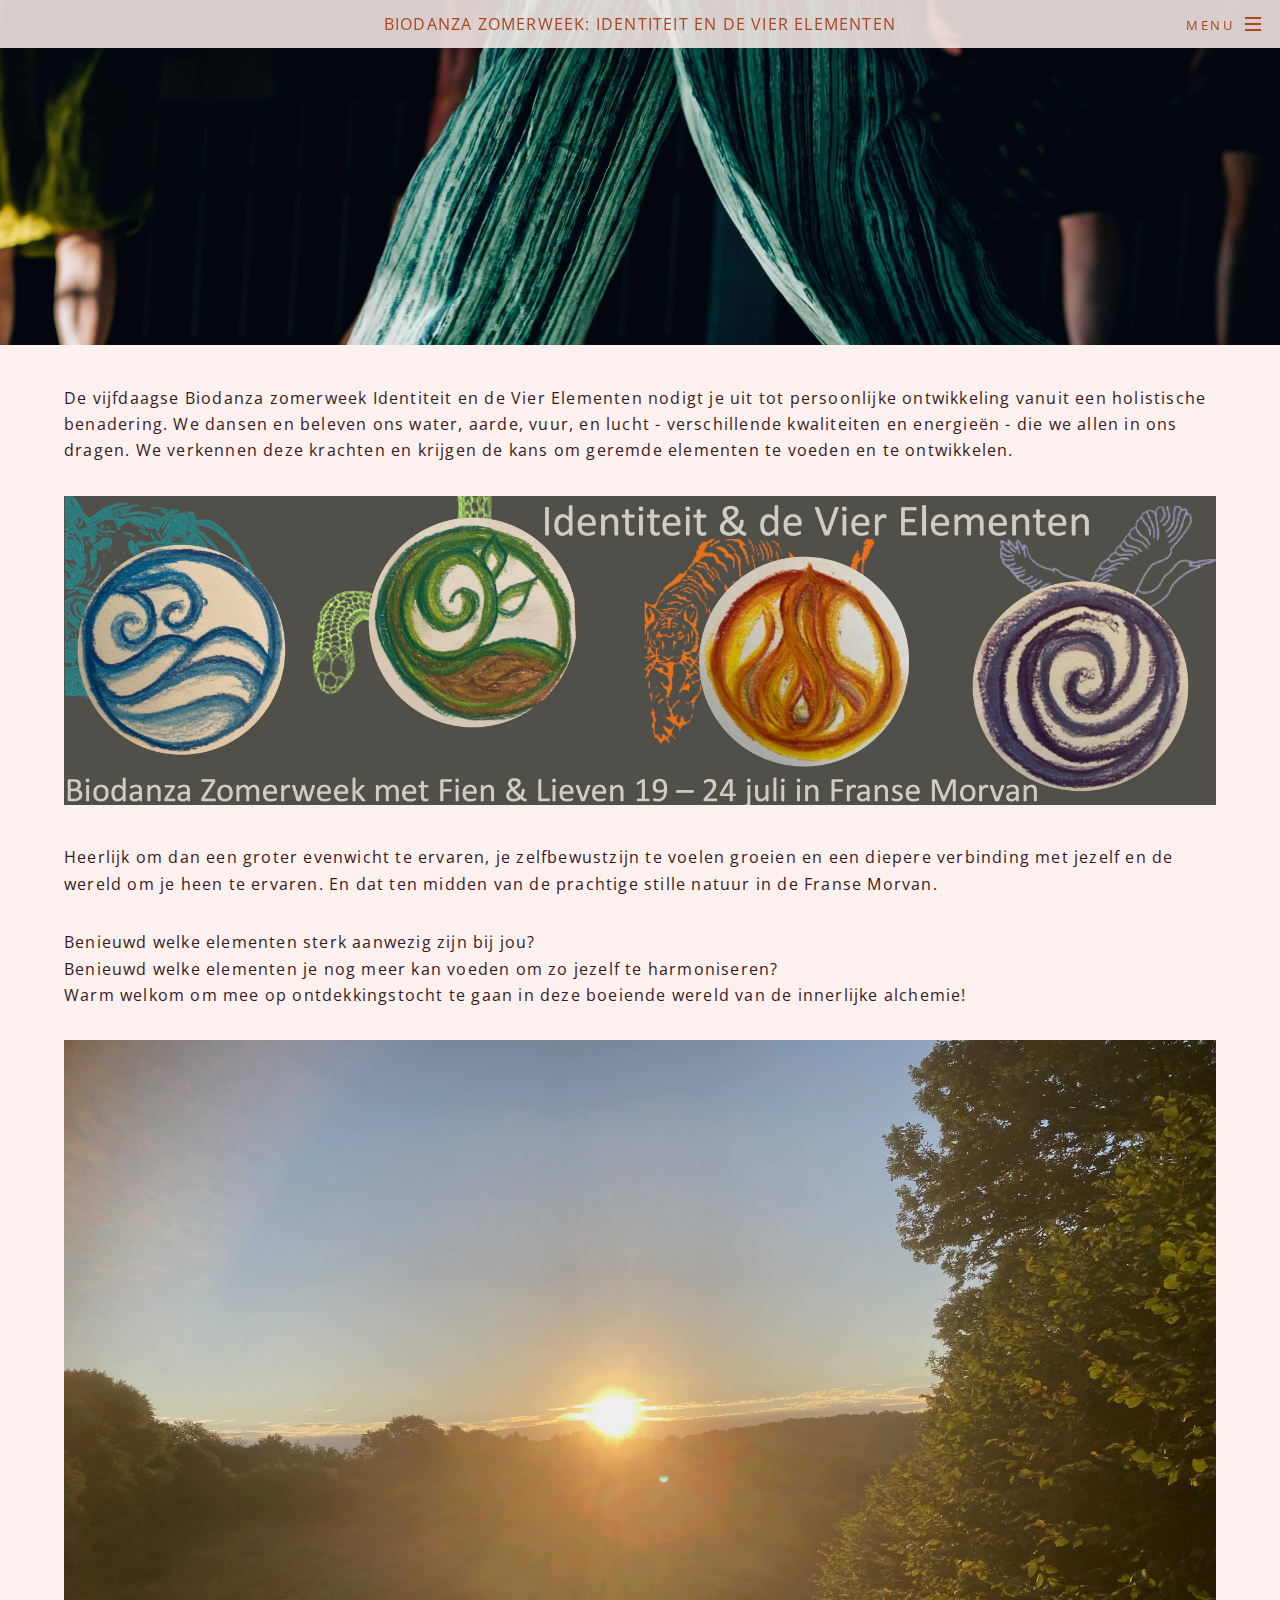
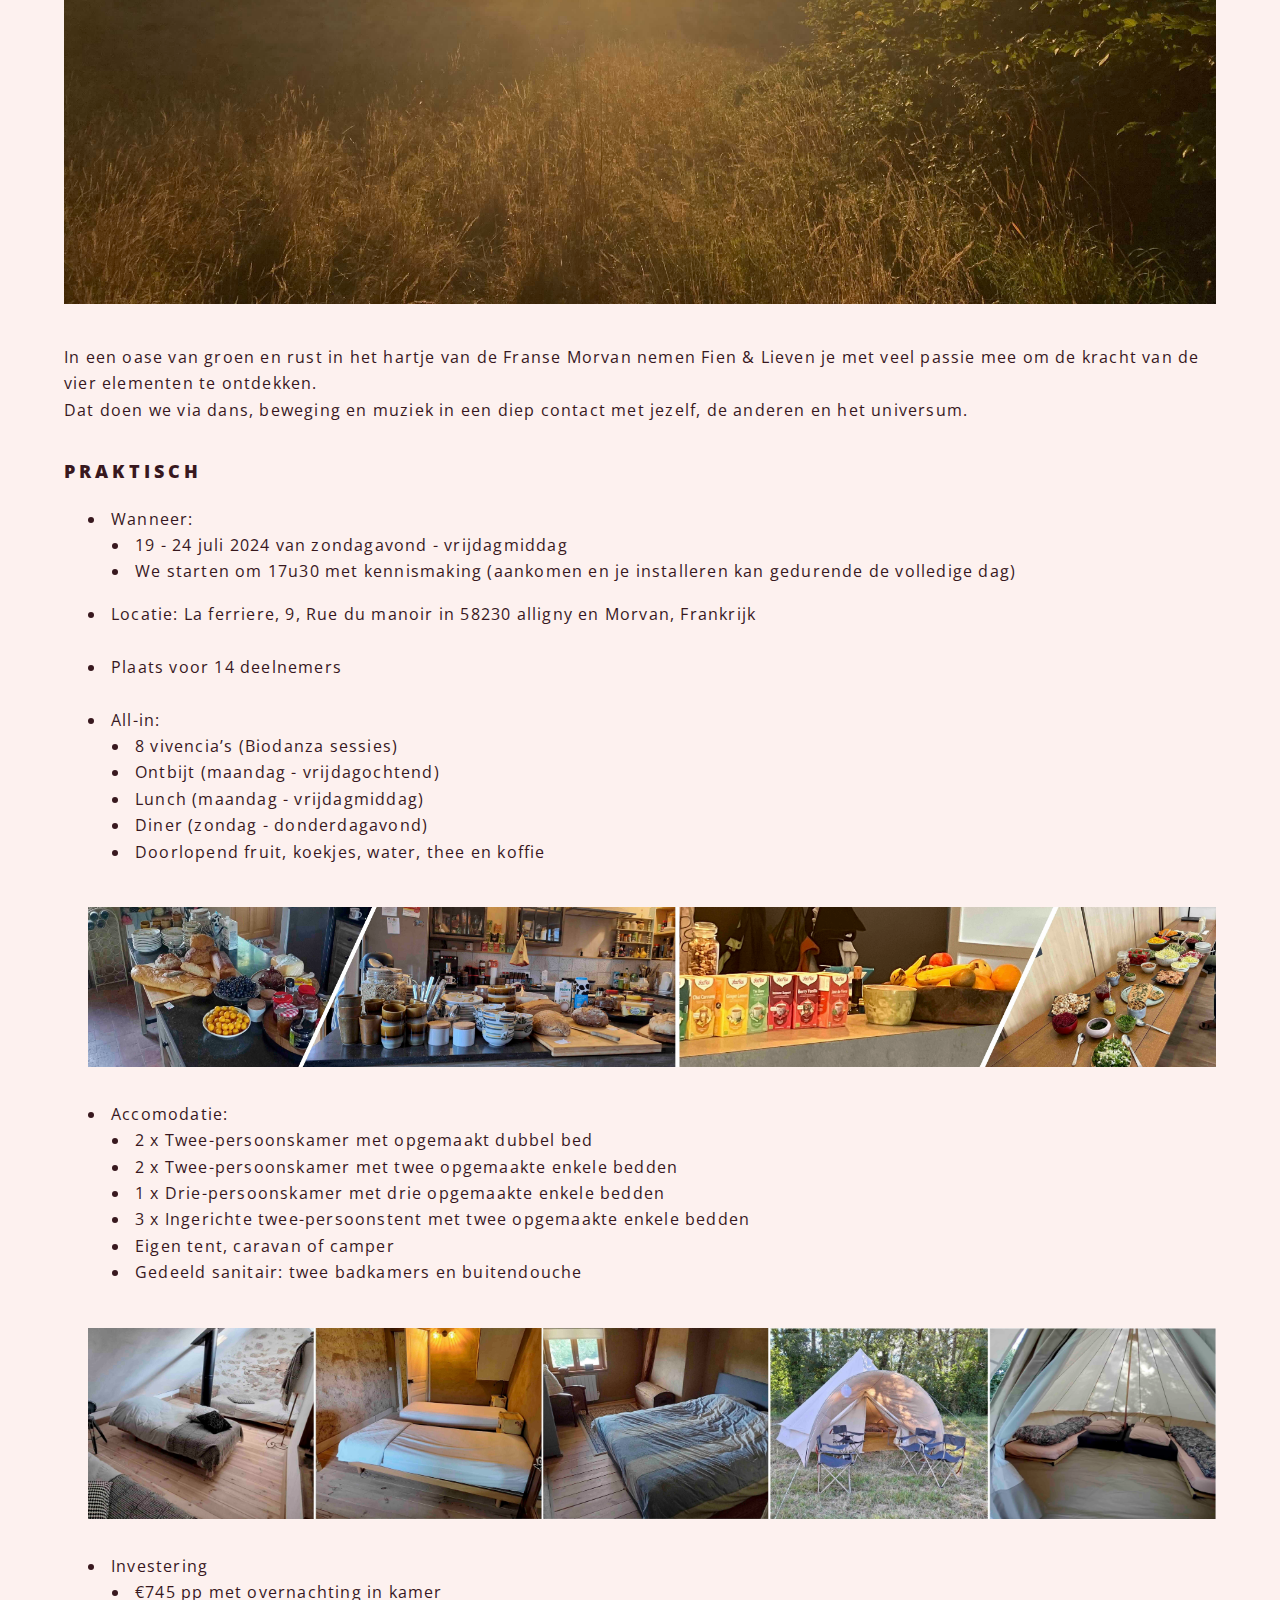
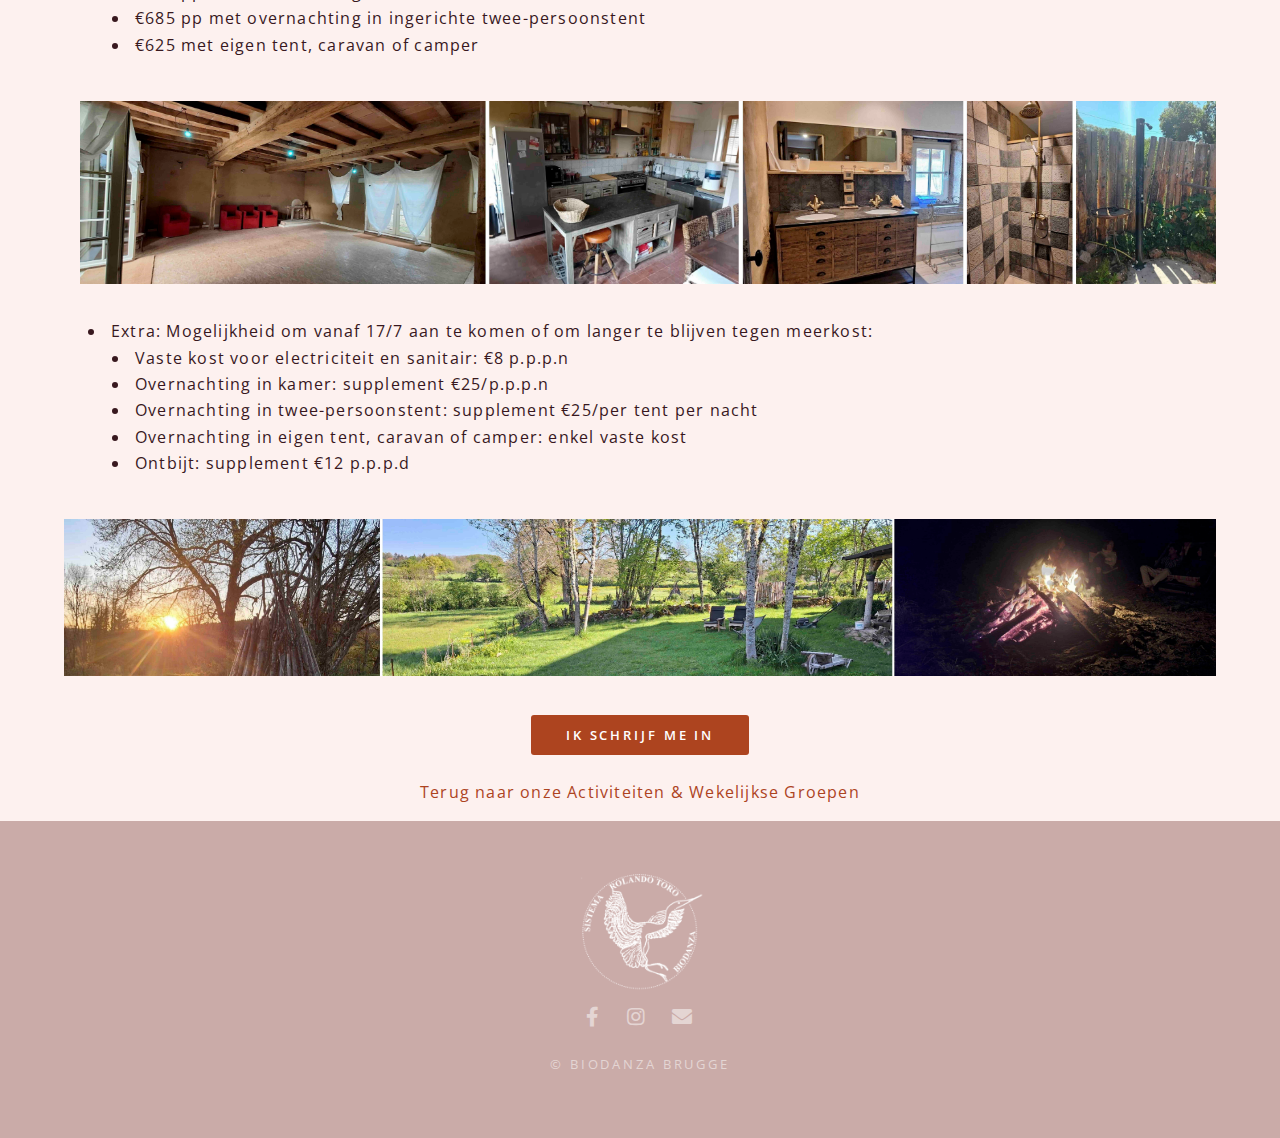
<file: vierElementen2026.html>
<!DOCTYPE HTML>
<!--
	Spectral by HTML5 UP
	html5up.net | @ajlkn
	Free for personal and commercial use under the CCA 3.0 license (html5up.net/license)
-->
<html>
	<head>
		<title>Biodanza Zomerweek: Identiteit en de Vier Elementen</title>
		<meta charset="utf-8" />
		<meta name="viewport" content="width=device-width, initial-scale=1, user-scalable=no" />
		<link rel="stylesheet" href="assets/css/main.css" />
		<noscript><link rel="stylesheet" href="assets/css/noscript.css" /></noscript>
	</head>
	<body class="is-preload">

		<!-- Page Wrapper -->
			<div id="page-wrapper">

				<!-- Header -->
					<header id="header">
						<!-- <h1><a href="index.html">Home</a></h1> <!---->
													<h2>Biodanza Zomerweek: Identiteit en de Vier Elementen</h2>
						<nav id="nav">
							<ul>
								<li class="special">
									<a href="#menu" class="menuToggle"><span>Menu</span></a>
									<div id="menu">
										<ul>
											<li><a href="index.html">Home</a></li>
											<li><a href="activiteiten.html">Activiteiten</a></li>
											<li><a href="getuigenissen.html">Getuigenissen</a></li>
											<li><a href="systeemBiodanza.html">Systeem Biodanza</a></li>
											<li><a href="BiodanzaEnWetenschap.html">Biodanza & Wetenschap</a></li>
											<li><a href="about.html">Lieven & Fien</a></li>
											<li><a href="virginie.html">Virginie</a></li>
											<li><a href="contact.html">Contact</a></li>
										</ul>
									</div>
								</li>
							</ul>
						</nav>
					</header>

				<!-- Main -->
					<article id="main">
						<header>
							<h2></br></br></br><!--Biodanza Zomerweek: Identiteit en de Vier Elementen-->

</h2>
							<p></p>
						</header>
						<section class="wrapper style1">
							<div class="inner">


<p>De vijfdaagse Biodanza zomerweek Identiteit en de Vier Elementen nodigt je uit tot
persoonlijke ontwikkeling vanuit een holistische benadering. We dansen
en beleven ons water, aarde, vuur, en lucht - verschillende kwaliteiten
en energieën - die we allen in ons dragen. We verkennen deze krachten en
krijgen de kans om geremde elementen te voeden en te ontwikkelen.</p>
<p><img src="./images/uitnodigingVierElementen2026_small.jpg" alt="drawing" width="100%"/></p>
<p>Heerlijk om dan een groter evenwicht te ervaren, je zelfbewustzijn te
voelen groeien en een diepere verbinding met jezelf en de wereld om je
heen te ervaren. En dat ten midden van de prachtige stille natuur in de Franse Morvan.</p>
<p>Benieuwd welke elementen sterk aanwezig zijn bij jou?<br />
Benieuwd welke elementen je nog meer kan voeden om zo jezelf te
harmoniseren?<br />
Warm welkom om mee op ontdekkingstocht te gaan in deze boeiende wereld
van de innerlijke alchemie!</p>
<p><img src="./images/morvan2_small.jpeg" alt="drawing" width="100%"/></p>
<p>In een oase van groen en rust in het hartje van de Franse Morvan nemen Fien &amp;
Lieven je met veel passie mee om de kracht van de vier elementen te
ontdekken.<br />
Dat doen we via dans, beweging en muziek in een diep contact met jezelf,
de anderen en het universum.</p>
<div id="praktisch" class="section level3">
<h3>Praktisch</h3>
<ul>
<li>Wanneer: 
<ul> 
<li>19 - 24 juli 2024 van zondagavond - vrijdagmiddag </li>
<li>We starten om 17u30 met kennismaking (aankomen en je installeren kan gedurende de volledige dag)</li>
</ul>
</li>
<li>Locatie: La ferriere, 9, Rue du manoir in 58230 alligny en Morvan, Frankrijk </li>
<br/>
<li> Plaats voor 14 deelnemers </li>
<br/>
<li> All-in: 
<ul> 
<li>8 vivencia’s (Biodanza sessies)</li>
<li>Ontbijt (maandag - vrijdagochtend)
</li>
<li>Lunch (maandag - vrijdagmiddag) </li>
<li>Diner (zondag - donderdagavond)</li>
<li>Doorlopend fruit, koekjes, water, thee en koffie</li>
</ul>
<br/>
<img src="./images/morvanEten_small.jpeg" alt="drawing" width="100%"/>
<br/>
<br/>
<li> Accomodatie: 
<ul>
<li>
2 x Twee-persoonskamer met opgemaakt dubbel bed  
</li>
<li>
2 x Twee-persoonskamer met twee opgemaakte enkele bedden  
</li>
<li>
1 x Drie-persoonskamer met drie opgemaakte enkele bedden  
</li>
<li>
3 x Ingerichte twee-persoonstent met twee opgemaakte enkele bedden  
</li>
<li>
Eigen tent, caravan of camper
</li>
<li>
Gedeeld sanitair: twee badkamers en buitendouche  
</li>
</ul>
<br/>
<img src="./images/morvanSlaap_small.jpeg" alt="drawing" width="100%"/>
<br/>
<br/>

<li>Investering 
<ul>
  <li>€745 pp met overnachting in kamer</li>
  <li> €685 pp met overnachting in ingerichte twee-persoonstent</li> 
  <li> €625 met eigen tent, caravan of camper </li>
</ul>
</li>
<br/>
<img src="./images/morvanSani_small.jpeg" alt="drawing" width="100%"/>
<br/>
<br/>
<li> Extra: Mogelijkheid om vanaf 17/7 aan te komen of om langer te blijven tegen meerkost:
<ul>
  <li> Vaste kost voor electriciteit en sanitair: €8 p.p.p.n </li>
  <li> Overnachting in kamer: supplement €25/p.p.p.n </li>
  <li> Overnachting in twee-persoonstent: supplement €25/per tent per nacht  </li>
  <li> Overnachting in eigen tent, caravan of camper: enkel vaste kost </li>
  <li> Ontbijt: supplement €12 p.p.p.d </li>
</ul>
</li>
</ul>
<br/>
<p><img src="./images/morvanSfeer_small.jpeg" alt="drawing" width="100%"/>
<center>
<ul class="actions special">
<li><a href="https://docs.google.com/forms/d/e/1FAIpQLScL2hoW4ae46iqoA3dHDoGY1Hhx2969SoKgXHD89lvAsl12rQ/viewform?usp=sharing" class="button primary">Ik schrijf me in</a></li>
</ul>

<a href="./activiteiten.html#Overzicht">Terug naar onze Activiteiten & Wekelijkse Groepen</a><br/>
							</div>
						</section>
					</article>

				<!-- Footer -->
					<footer id="footer">
						<center>
						<img src="./images/logoBiodanzaWhite.png" width="10%" />
						</br>
						</center>

						<ul class="icons">
<!--							<li><a href="#" class="icon brands fa-twitter"><span class="label">Twitter</span></a></li> -->
							<li><a href="https://www.facebook.com/BiodanzaFienLieven/" class="icon brands fa-facebook-f"><span class="label">Facebook</span></a></li>
							<li><a href="https://www.instagram.com/fienmorel/" class="icon brands fa-instagram"><span class="label">Instagram</span></a></li>
<!--							<li><a href="#" class="icon brands fa-dribbble"><span class="label">Dribbble</span></a></li> -->
							<li><a href="mailto:info@n-zicht.be" class="icon solid fa-envelope"><span class="label">Email</span></a></li>
						</ul>
						<ul class="copyright">
							<li>&copy; Biodanza Brugge</li>
						</ul>
					</footer>

			</div>

		<!-- Scripts -->
			<script src="assets/js/jquery.min.js"></script>
			<script src="assets/js/jquery.scrollex.min.js"></script>
			<script src="assets/js/jquery.scrolly.min.js"></script>
			<script src="assets/js/browser.min.js"></script>
			<script src="assets/js/breakpoints.min.js"></script>
			<script src="assets/js/util.js"></script>
			<script src="assets/js/main.js"></script>

	</body>
</html>
</file>
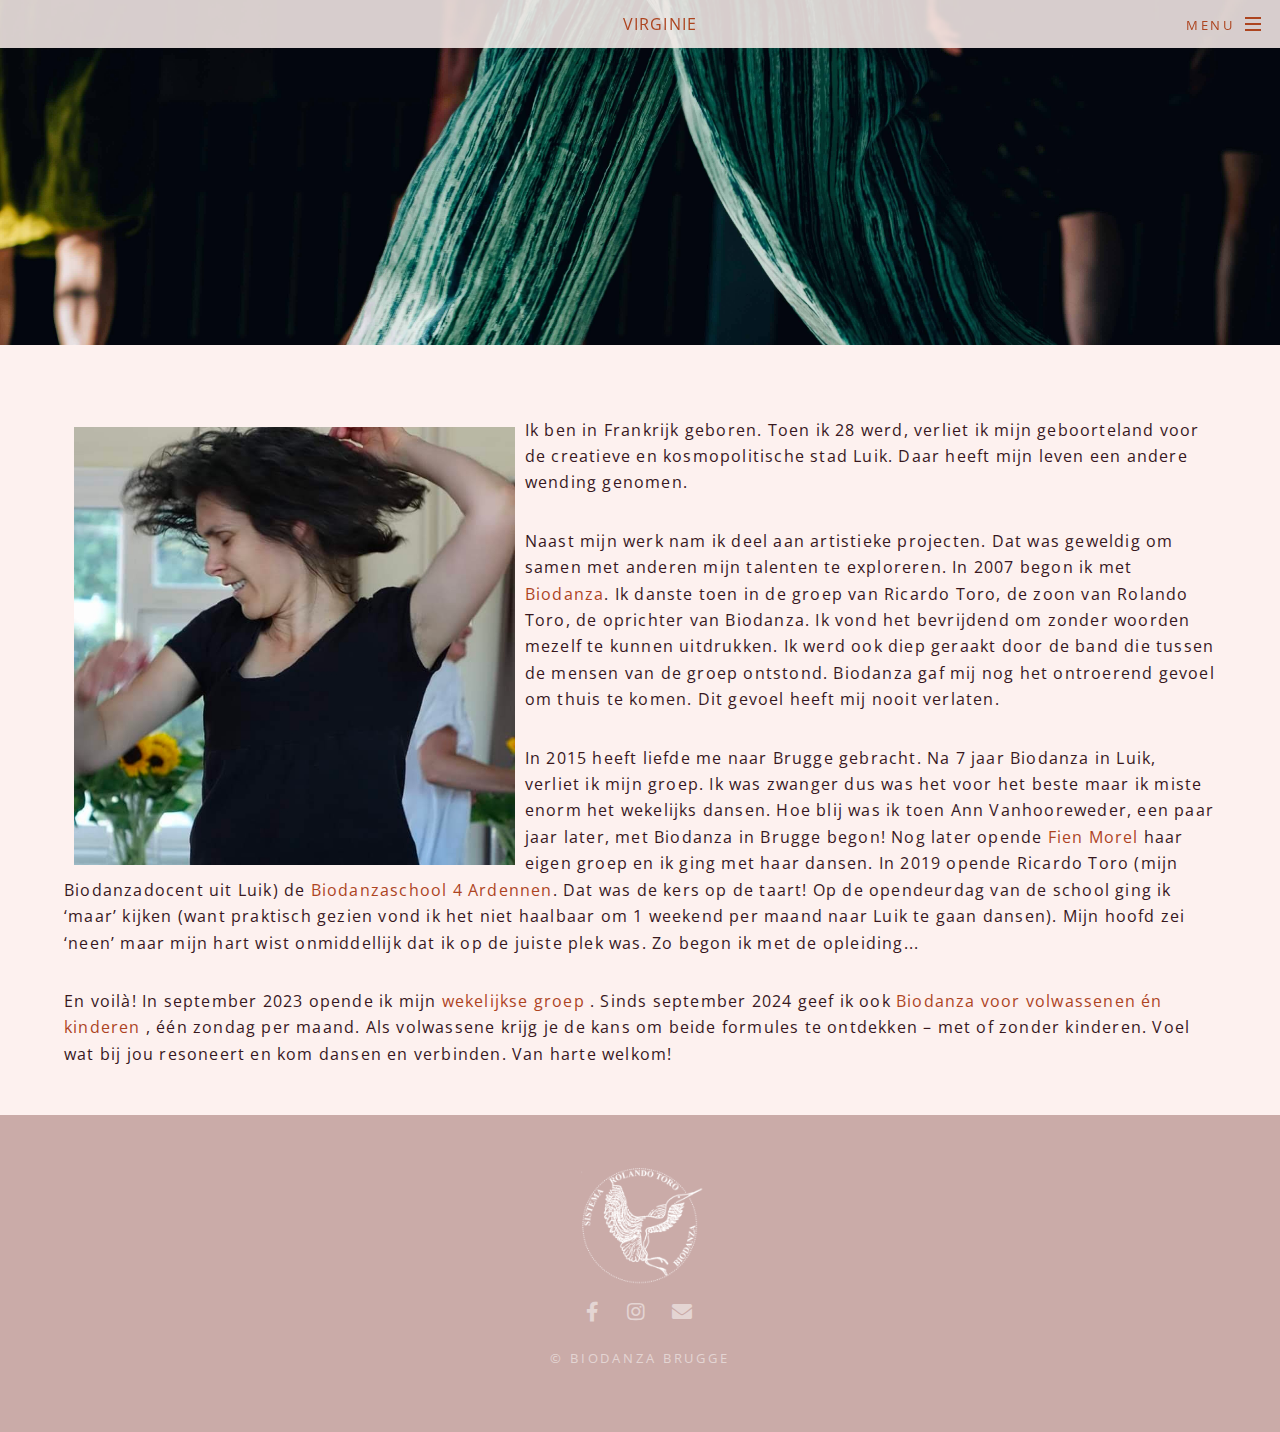
<file: virginie.html>
<!DOCTYPE HTML>
<!--
	Spectral by HTML5 UP
	html5up.net | @ajlkn
	Free for personal and commercial use under the CCA 3.0 license (html5up.net/license)
-->
<html>
	<head>
		<title>Virginie</title>
		<meta charset="utf-8" />
		<meta name="viewport" content="width=device-width, initial-scale=1, user-scalable=no" />
		<link rel="stylesheet" href="assets/css/main.css" />
		<noscript><link rel="stylesheet" href="assets/css/noscript.css" /></noscript>
	</head>
	<body class="is-preload">

		<!-- Page Wrapper -->
			<div id="page-wrapper">

				<!-- Header -->
					<header id="header">
						<!-- <h1><a href="index.html">Home</a></h1> <!---->
							<h1>Virginie</h1>

						<nav id="nav">
							<ul>
								<li class="special">
									<a href="#menu" class="menuToggle"><span>Menu</span></a>
									<div id="menu">
										<ul>
											<li><a href="index.html">Home</a></li>
											<li><a href="activiteiten.html">Activiteiten</a></li>
											<li><a href="getuigenissen.html">Getuigenissen</a></li>
											<li><a href="systeemBiodanza.html">Systeem Biodanza</a></li>
											<li><a href="BiodanzaEnWetenschap.html">Biodanza & Wetenschap</a></li>
											<li><a href="about.html">Fien & Lieven</a></li>
											<li><a href="virginie.html">Virginie</a></li>
											<li><a href="contact.html">Contact</a></li>
										</ul>
									</div>
								</li>
							</ul>
						</nav>
					</header>

				<!-- Main -->
					<article id="main">
						<header>
							<h2></br></br></br><!--Virginie--></h2>
							<p></p>
						</header>
						<section class="wrapper style1">
							<div class="inner">


<p><img src="./images/virginie.jpg" width="40%" style="float:left; padding:10px" /></p>
<p>Ik ben in Frankrijk geboren. Toen ik 28 werd, verliet ik mijn
geboorteland voor de creatieve en kosmopolitische stad Luik. Daar heeft
mijn leven een andere wending genomen.</p>
<p>Naast mijn werk nam ik deel aan artistieke projecten. Dat was
geweldig om samen met anderen mijn talenten te exploreren. In 2007 begon
ik met <a href="./index.html">Biodanza</a>. Ik danste toen in de groep
van Ricardo Toro, de zoon van Rolando Toro, de oprichter van Biodanza.
Ik vond het bevrijdend om zonder woorden mezelf te kunnen uitdrukken. Ik
werd ook diep geraakt door de band die tussen de mensen van de groep
ontstond. Biodanza gaf mij nog het ontroerend gevoel om thuis te komen.
Dit gevoel heeft mij nooit verlaten.</p>
<p>In 2015 heeft liefde me naar Brugge gebracht. Na 7 jaar Biodanza in
Luik, verliet ik mijn groep. Ik was zwanger dus was het voor het beste
maar ik miste enorm het wekelijks dansen. Hoe blij was ik toen Ann
Vanhooreweder, een paar jaar later, met Biodanza in Brugge begon! Nog
later opende <a href="about.html">Fien Morel</a> haar eigen groep en ik
ging met haar dansen. In 2019 opende Ricardo Toro (mijn Biodanzadocent
uit Luik) de <a
href="https://www.torobiodanza.be/lecole/">Biodanzaschool 4
Ardennen</a>. Dat was de kers op de taart! Op de opendeurdag van de
school ging ik ‘maar’ kijken (want praktisch gezien vond ik het niet
haalbaar om 1 weekend per maand naar Luik te gaan dansen). Mijn hoofd
zei ‘neen’ maar mijn hart wist onmiddellijk dat ik op de juiste plek
was. Zo begon ik met de opleiding...</p>
<p>En voilà! In september 2023 opende ik mijn <a href="https://docs.google.com/forms/d/e/1FAIpQLSd1kGu1Z5l62NMUXpfeNB9u8iNMDMLAsuOtLovjH6N_S1RwcA/viewform"> wekelijkse groep </a>.
Sinds september 2024 geef ik ook <a href="https://forms.gle/S6LGxBFkWbFMoGn8A"> Biodanza voor volwassenen én kinderen </a>, één zondag per maand. Als volwassene krijg je de kans om beide formules te ontdekken – met of zonder kinderen. Voel wat bij jou resoneert en kom dansen en verbinden. Van harte welkom! </p>

							</div>
						</section>
					</article>

				<!-- Footer -->
					<footer id="footer">
						<center>
						<img src="./images/logoBiodanzaWhite.png" width="10%" />
						</br>
						</center>

						<ul class="icons">
<!--							<li><a href="#" class="icon brands fa-twitter"><span class="label">Twitter</span></a></li> -->
							<li><a href="https://www.facebook.com/BiodanzaFienLieven/" class="icon brands fa-facebook-f"><span class="label">Facebook</span></a></li>
							<li><a href="https://www.instagram.com/fienmorel/" class="icon brands fa-instagram"><span class="label">Instagram</span></a></li>
<!--							<li><a href="#" class="icon brands fa-dribbble"><span class="label">Dribbble</span></a></li> -->
							<li><a href="mailto:info@n-zicht.be" class="icon solid fa-envelope"><span class="label">Email</span></a></li>
						</ul>
						<ul class="copyright">
							<li>&copy; Biodanza Brugge</li>
						</ul>
					</footer>

			</div>

		<!-- Scripts -->
			<script src="assets/js/jquery.min.js"></script>
			<script src="assets/js/jquery.scrollex.min.js"></script>
			<script src="assets/js/jquery.scrolly.min.js"></script>
			<script src="assets/js/browser.min.js"></script>
			<script src="assets/js/breakpoints.min.js"></script>
			<script src="assets/js/util.js"></script>
			<script src="assets/js/main.js"></script>

	</body>
</html>
</file>
<file: assets/css/main.css>
@import "main_orig.css";
@font-face {
/* font-family: 'BlackJackReg'; /*a name to be used later*/
/* src: url('./black_jack.ttf'); /*URL to font*/
}

#main > header {
		padding: 15em 0 10em 0 ;
		background-image: url("../../images/stappen-small.jpeg");
		background-image: url("../../images/stappen-small.jpeg");
		background-image: url("../../images/stappen-small.jpeg");
		background-image: url("../../images/stappen-small.jpeg");
		background-position: top;/**/
		padding-top: 0;
}

body.landing #page-wrapper {
		background-image: url("../../images/stappen-small.jpeg");
		background-image: url("../../images/stappen-small.jpeg");
		background-image: url("../../images/stappen-small.jpeg");
		background-image: url("../../images/stappen-small.jpeg");/**/
		background-position: top;/**/
}

body.is-mobile.landing #banner {
  	background-image: url("../../images/stappen-small.jpeg");
		background-image: url("../../images/stappen-small.jpeg");
		background-image: url("../../images/stappen-small.jpeg");
		background-image: url("../../images/stappen-small.jpeg");/**/
		background-position: top;/**/
}

body {
		background: #FDF1EF;
		color:#38181E;
}


h1, h2, h3, h4, h5, h6 {
color: #38181E;}


	
#header h1,h2{
 color: #AD441F;/*#AD441F;*/
 text-align:center;
 display:inline-block;
 position:relative;
 width:100%;
 font-family: "Open Sans", Helvetica, sans-serif;
 font-size: 15pt;
 font-weight: 400;
 letter-spacing: 0.075em;
 line-height: 1.65em;
}	


@media screen and (max-width: 1280px) {
#header h1,h2{
   font-size: 12pt;
}
}

@media screen and (max-width: 980px) {
#header h1,h2{
   font-size: 10pt;
}
}


.wrapper.style1 {
			background-color: #FDF1EF;/*#504f4b;*/
			color: #38181E;/*#d0ccc2;*/
	}

.wrapper.style1 h2, .wrapper.style1 h3, .wrapper.style1 h4, .wrapper.style1 h5, .wrapper.style1 h6 {
				color:/* #d0ccc2;*/#38181E;
}

.wrapper.style2 {
			background-color: #FFF1E9;/*#504f4b;*/
			color: #38181E;/*#d0ccc2;*/
}

.wrapper.style2 h2, .wrapper.style2 h3, .wrapper.style2 h4, .wrapper.style2 h5, .wrapper.style2 h6 {
				color:/* #d0ccc2;*/#38181E;
}	

.wrapper.style3 {
			background-color: rgba(253, 241, 239,.85);/*#504f4b;*/
			color: #38181E;/*#d0ccc2;*/
	}
	
#banner .more:after {
			  background-image: url("images/arrow_pink.svg");
}

#banner {
  padding: 3em 3em 3em 3em;
  color: #FDF1EF;/**//*#AD441F; /**/
  /*background-color: rgba(173,68,31,0);/**//*rgba(237,73,51,.2);*//*rgba(199,121,134,.2);/**/
}



#banner h2{
  /*font-family: "BlackJackReg";*/
  color: #FDF1EF;/**//*#AD441F;/**/ 
 /* font-weight: 100;*/
/*-webkit-text-stroke-width: 1px;
  -webkit-text-stroke-color:  */
}
		
body.landing #footer {
  background-color: rgba(202, 171, 168, 0.9);
}

#menu .close {
			background-image: url("images/close_roest.svg");
}

#menu {
  background-color: #FDF1EF;/*#504f4b;*/
  color: #AD441F;/*#d0ccc2;*/
}

#header nav > ul > li > a {
  color: #AD441F;
}

#header nav > ul > li > a.menuToggle:after {
  background-image: url("images/bars_roest.svg");
}

#header {
  background: rgba(253, 241, 239,.85);/*transparent;*//*#2e3842;*/ 
}

#header.alt nav > ul > li > a {
  color:/*#FFFFFF;*/ #AD441F;/**/
}

#header.alt nav > ul > li > a.menuToggle:after {
  background-image: url("images/bars_roest.svg");
}

#footer {
		/*background-color: #CAABA8;/*#1d242a;*/
		background-color: #CAABA8;
}

article h2{
  color: #FFF1E9;
}

.button.primary {
  background-color: #AD441F;
  color:  #FFF1E9;
}

body.is-menu-visible #page-wrapper {
		opacity: 1;
	}

body.is-mobile.landing #footer {
		background-color: #CAABA8;
}

ul
{
list-style-position: inside;
}


a {
  border-bottom: none;
  color:/*#AD441F;/**/#AD441F;/**/
}

#page-wrapper {
padding-top: 0em;
}

#page-wrapper {
padding-top: 0em;
}

.wrapper {
padding-top: 2.5em;
padding-bottom: 1em;
}

#footer {
				padding-top: 3em;
				padding-bottom: 3em;
			}
			
ul {
  		margin: 0 0 1em 0;
}



#content-desktop {display: block;}
#content-mobile {display: none;}

@media screen and (max-width: 768px) {
#content-desktop {display: none;}
#content-mobile {display: block;}
}
</file>
<file: assets/css/noscript.css>
/*
	Spectral by HTML5 UP
	html5up.net | @ajlkn
	Free for personal and commercial use under the CCA 3.0 license (html5up.net/license)
*/

/* Banner */

	body.is-preload #banner h2 {
		-moz-transform: none;
		-webkit-transform: none;
		-ms-transform: none;
		transform: none;
		opacity: 1;
	}

		body.is-preload #banner h2:before, body.is-preload #banner h2:after {
			width: 100%;
		}

	body.is-preload #banner .more {
		-moz-transform: none;
		-webkit-transform: none;
		-ms-transform: none;
		transform: none;
		opacity: 1;
	}

	body.is-preload #banner:after {
		opacity: 0;
	}
</file>
